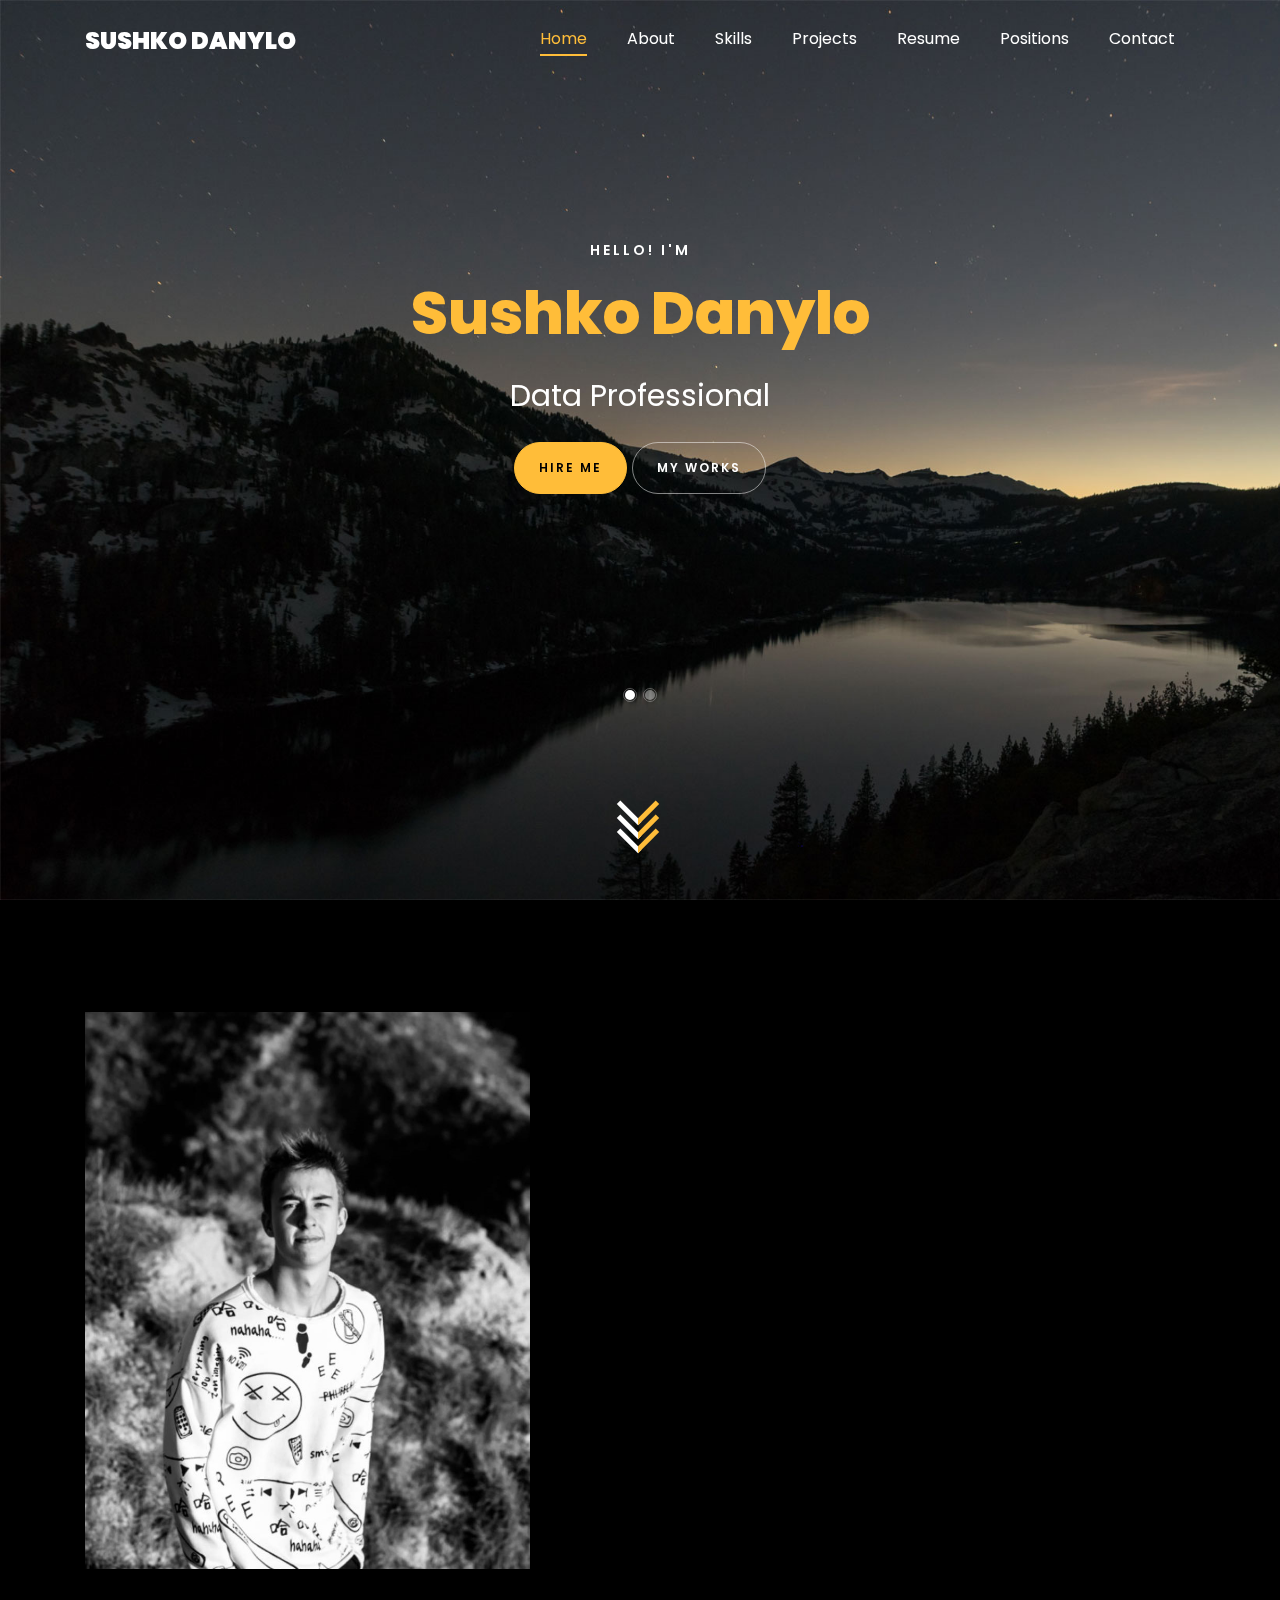
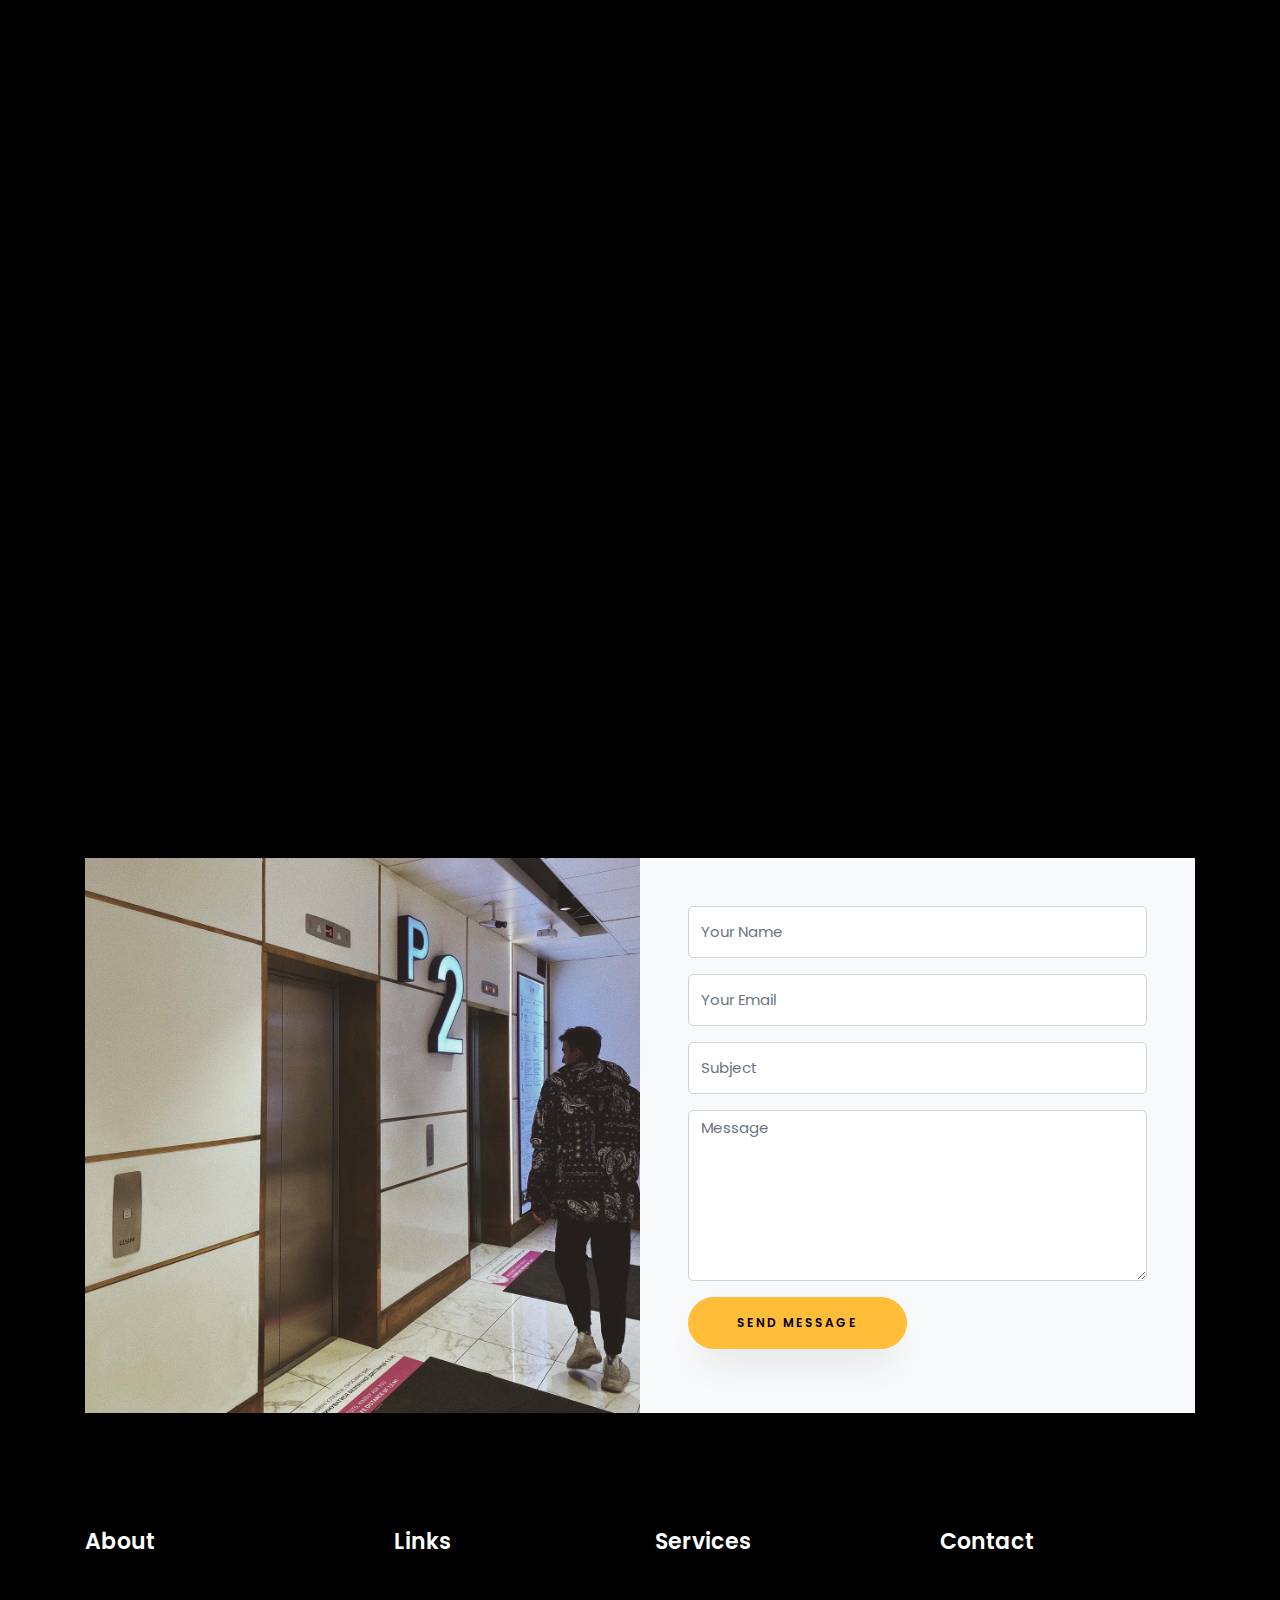
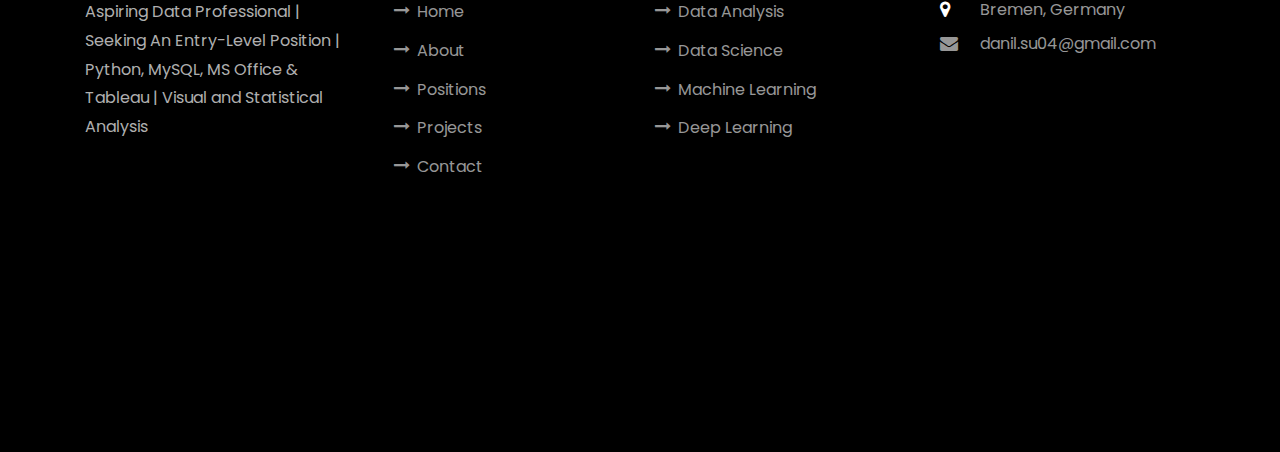
<file: portfolio/index.html>
<!DOCTYPE html>
<html lang="en">
  <head>
    <title>Sushko Danylo - Portfolio</title>
    <meta charset="utf-8">
    <meta name="viewport" content="width=device-width, initial-scale=1, shrink-to-fit=no">
    
    <link href="https://fonts.googleapis.com/css?family=Poppins:100,200,300,400,500,600,700,800,900" rel="stylesheet">

    <link rel="stylesheet" href="css/open-iconic-bootstrap.min.css">
    <link rel="stylesheet" href="css/animate.css">
    
    <link rel="stylesheet" href="css/owl.carousel.min.css">
    <link rel="stylesheet" href="css/owl.theme.default.min.css">
    <link rel="stylesheet" href="css/magnific-popup.css">

    <link rel="stylesheet" href="css/aos.css">

    <link rel="stylesheet" href="css/ionicons.min.css">
    
    <link rel="stylesheet" href="css/flaticon.css">
    <link rel="stylesheet" href="css/icomoon.css">
    <link rel="stylesheet" href="css/style.css">

	<link rel="stylesheet" href="https://cdnjs.cloudflare.com/ajax/libs/font-awesome/6.1.0/css/all.min.css">
  </head>
  <body data-spy="scroll" data-target=".site-navbar-target" data-offset="300">
	  
	  
    <nav class="navbar navbar-expand-lg navbar-dark ftco_navbar ftco-navbar-light site-navbar-target" id="ftco-navbar">
	    <div class="container">
	      <a class="navbar-brand" href="index.html">Sushko Danylo</a>
	      <button class="navbar-toggler js-fh5co-nav-toggle fh5co-nav-toggle" type="button" data-toggle="collapse" data-target="#ftco-nav" aria-controls="ftco-nav" aria-expanded="false" aria-label="Toggle navigation">
	        <span class="oi oi-menu"></span> Menu
	      </button>

	      <div class="collapse navbar-collapse" id="ftco-nav">
	        <ul class="navbar-nav nav ml-auto">
	          <li class="nav-item"><a href="#home-section" class="nav-link"><span>Home</span></a></li>
	          <li class="nav-item"><a href="#about-section" class="nav-link"><span>About</span></a></li>
			  <li class="nav-item"><a href="#skills-section" class="nav-link"><span>Skills</span></a></li>
			  <li class="nav-item"><a href="#projects-section" class="nav-link"><span>Projects</span></a></li>
	          <li class="nav-item"><a href="#resume-section" class="nav-link"><span>Resume</span></a></li>
	          <li class="nav-item"><a href="#services-section" class="nav-link"><span>Positions</span></a></li>
	          <li class="nav-item"><a href="#contact-section" class="nav-link"><span>Contact</span></a></li>
	        </ul>
	      </div>
	    </div>
	  </nav>
	  <section id="home-section" class="hero-wrap js-fullheight" style="background-image: url(images/bg_1.jpg); background-size: cover" data-stellar-background-ratio="0.5">
		<div class="home-slider owl-carousel">
			<div class="slider-item">
				<div class="overlay"></div>
				<div class="container">
					<div class="row d-md-flex no-gutters slider-text align-items-center justify-content-center" data-scrollax-parent="true">
							<div class="text smoothed-scroll">
								<h2 class="subheading" style="text-align: center; color: white">Hello! I'm</h2>
								<h1 class="mb-4 mt-3" style="text-align: center"><span>Sushko Danylo</span></h1>
								<h2 class="mb-4" style="text-align: center">Data Professional</h2>
								<p style="text-align: center">
									<a href="#contact-section" class="btn btn-primary py-3 px-4 hover-effect-size">Hire me</a>
									<a href="#projects-section" class="btn btn-white btn-outline-white py-3 px-4 hover-effect-size">My works</a>
								</p>
							</div>
					</div>
				</div>
			</div>

			<div class="slider-item">
				<div class="overlay"></div>
				<div class="container">
					<div class="row d-flex no-gutters slider-text align-items-center justify-content-center" data-scrollax-parent="true">
							<div class="text smoothed-scroll">
								<h2 class="subheading" style="text-align: center; color: white">Hello!</h2>
								<h1 class="mb-4 mt-3" style="text-align: center">I'm a <span>data professional</span> based in Bremen</h1>
								<p style="text-align: center; color: white;">Open to relocation on a global level</p>
								<p style="text-align: center">
									<a href="#contact-section" class="btn btn-primary py-3 px-4 hover-effect-size">Hire me</a>
									<a href="#projects-section" class="btn btn-white btn-outline-white py-3 px-4 hover-effect-size">My works</a>
								</p>
							</div>
					</div>
				</div>
			</div>
		</div>
		<div class="arrow-7 smoothed-scroll">
			<a href="#about-section">
				<span></span>
				<span></span>
				<span></span>
			</a>
		</div>
	</section>

    <section class="ftco-about img ftco-section ftco-no-pb" id="about-section">
    	<div class="container">
    		<div class="row d-flex">
    			<div class="col-md-6 col-lg-5 d-flex">
    				<div class="img-about img d-flex align-items-stretch">
    					<div class="overlay"></div>
	    				<div class="img d-flex align-self-stretch align-items-center" style="background-image:url(images/я.jpg);">
	    				</div>
    				</div>
    			</div>
    			<div class="col-md-6 col-lg-7 pl-lg-5 pb-5">
    				<div class="row justify-content-start pb-3">
		          <div class="col-md-12 heading-section ftco-animate">
		          	<h1 class="big">About</h1>
		            <h2 class="mb-4">About Me</h2>
		            <p>Greetings! I am a dedicated third-year economics student with a passion for leveraging data-driven insights to inform strategic decisions.</p>
		            <ul class="about-info mt-4 px-md-0 px-2">
						<li class="d-flex"><span>Name:</span> <span>Sushko Danylo</span></li>
						<li class="d-flex"><span>Date of birth:</span> <span>July 12, 2004</span></li>
						<li class="d-flex"><span>Address:</span> <span>Bremen | Germany</span></li>
						<li class="d-flex"><span>Email:</span> <span>danil.su04@gmail.com</span></li>
					</ul>
					<span>
							<a href="https://www.linkedin.com/in/danylo-sushko/" target="_blank" style="font-size: 2em;"><i class="fab fa-linkedin"></i></a>
							<a href="https://github.com/daunyl" target="_blank" style="font-size: 2em;"><i class="fab fa-github"></i></a>
					</span>
		          </div>
		        </div>
	          <div class="counter-wrap ftco-animate d-flex mt-md-3">
              <div class="text">
                <p><a href="resume/Resume T.pdf" download="sushko_danylo_resume.pdf" class="btn btn-primary py-3 px-3 hover-effect-size">Download CV</a></p>
              </div>
	          </div>
	        </div>
        </div>
    	</div>
    </section>

	<section class="ftco-section" id="skills-section">
			<div class="container">
				<div class="row justify-content-center pb-5">
          <div class="col-md-12 heading-section text-center ftco-animate">
          	<h1 class="big big-2">Skills</h1>
            <h2 class="mb-4">My Skills</h2>
          </div>
        </div>
				<div class="row">
					<div class="col-md-6 animate-box">
						<div class="progress-wrap ftco-animate">
							<h3>Python</h3>
							<div class="progress">
							 	<div class="progress-bar color-1" role="progressbar" aria-valuenow="90"
							  	aria-valuemin="0" aria-valuemax="100" style="width:90%">
							    <span>90%</span>
							  	</div>
							</div>
						</div>
					</div>
					<div class="col-md-6 animate-box">
						<div class="progress-wrap ftco-animate">
							<h3>SQL</h3>
							<div class="progress">
							 	<div class="progress-bar color-2" role="progressbar" aria-valuenow="85"
							  	aria-valuemin="0" aria-valuemax="100" style="width:85%">
							    <span>85%</span>
							  	</div>
							</div>
						</div>
					</div>
					<div class="col-md-6 animate-box">
						<div class="progress-wrap ftco-animate">
							<h3>MS Office</h3>
							<div class="progress">
							 	<div class="progress-bar color-3" role="progressbar" aria-valuenow="95"
							  	aria-valuemin="0" aria-valuemax="100" style="width:75%">
							    <span>75%</span>
							  	</div>
							</div>
						</div>
					</div>
					<div class="col-md-6 animate-box">
						<div class="progress-wrap ftco-animate">
							<h3>Tableau</h3>
							<div class="progress">
							 	<div class="progress-bar color-4" role="progressbar" aria-valuenow="90"
							  	aria-valuemin="0" aria-valuemax="100" style="width:70%">
							    <span>70%</span>
							  	</div>
							</div>
						</div>
					</div>
				</div>
					<div class="row d-flex contact-info mb-5" style="display: flex; align-items: center; justify-content: space-around;">
					  <div class="col-md-6 col-lg-3 d-flex ftco-animate">
						<div class="align-self-stretch box p-4 text-center" style="min-width: 250px;  margin: 0 auto;">
						  <h3 class="mb-4">Ukrainian</h3>
						  <p>Native</p>
						</div>
					  </div>
					  <div class="col-md-6 col-lg-3 d-flex ftco-animate">
						<div class="align-self-stretch box p-4 text-center" style="min-width: 250px;  margin: 0 auto;">
						  <h3 class="mb-4">English</h3>
						  <p>Upper-Intermediate</p>
						</div>
					  </div>
					  <div class="col-md-6 col-lg-3 d-flex ftco-animate">
						<div class="align-self-stretch box p-4 text-center" style="min-width: 250px;  margin: 0 auto;">
						  <h3 class="mb-4">Russian</h3>
						  <p>Fluent</p>
						</div>
					  </div>
					</div>
				</div>
			</div>
		</section>

	<section class="ftco-section ftco-project" id="projects-section">
    	<div class="container">
    		<div class="row justify-content-center pb-5">
          <div class="col-md-12 heading-section text-center ftco-animate">
          	<h1 class="big big-2">Projects</h1>
            <h2 class="mb-4">My Projects</h2>
            <p>Here are a few examples of my projects in data analytics, data science, and machine learning</p>
          </div>
        </div>
    		<div class="row">
    			<div class="col-md-4">
					<a href="https://face-2-simpson.vercel.app/" target="_blank" class="project img ftco-animate d-flex justify-content-center align-items-center" style="background-image: url(images/project-4.jpg); background-size: cover;">
						<div class="overlay"></div>
						<div class="text text-center p-4 btn py-3 px-4" style="background-color: rgba(255, 255, 255, 0.6);">
							<h3 style="color: black">Face-2-Simpson</h3>
							<span style="color: black">Deep Learning</span>
						</div>
					</a>
  				</div>
  				<div class="col-md-8">
					<a href="https://github.com/daunyl/electricity_prices_europe#introduction" target="_blank" class="project img ftco-animate d-flex justify-content-center align-items-center" style="background-image: url(images/project-5.jpg); background-size: cover;">
						<div class="overlay"></div>
						<div class="text text-center p-4 btn py-3 px-4" style="background-color: rgba(255, 255, 255, 0.6);">
							<h3 style="color: black">Modeling electricity prices in Europe</h3>
							<span style="color: black">Data Science</span>
						</div>
					</a>
  				</div>

    			<div class="col-md-8">
					<a href="https://github.com/daunyl/nypd_arrest#readme" target="_blank" class="project img ftco-animate d-flex justify-content-center align-items-center" style="background-image: url(images/project-1.jpg); background-size: cover;">
						<div class="overlay"></div>
						<div class="text text-center p-4 btn py-3 px-4" style="background-color: rgba(255, 255, 255, 0.6);">
							<h3 style="color: black">NYPD Arrest Data</h3>
							<span style="color: black">Data Analysis</span>
						</div>
					</a>
				</div>

				<div class="col-md-4">
					<a href="https://github.com/daunyl/forecasting_sales#readme" target="_blank" class="project img ftco-animate d-flex justify-content-center align-items-center" style="background-image: url(images/project-2.jpg); background-size: cover;">
						<div class="overlay"></div>
						<div class="text text-center p-4 btn py-3 px-4" style="background-color: rgba(255, 255, 255, 0.6);">
							<h3 style="color: black">Forecasting Mini-Course Sales</h3>
							<span style="color: black">Data Science</span>
						</div>
					</a>
    			</div>
    		</div>
    	</div>
    </section>

    <section class="ftco-section ftco-no-pb" id="resume-section">
    	<div class="container">
    		<div class="row justify-content-center pb-5">
          <div class="col-md-10 heading-section text-center ftco-animate">
          	<h1 class="big big-2">Resume</h1>
            <h2 class="mb-4">Resume</h2>
            <p>I am eager to apply my analytical mindset and technical proficiency to drive data-driven decision-making in a dynamic work environment. If you require further details or would like to connect, please feel free to reach out. Let's explore opportunities together!</p>
          </div>
        </div>
    		<div class="row">
    			<div class="col-md-6">
    				<div class="resume-wrap ftco-animate">
    					<span class="date">2019-2021</span>
    					<h2>Lyceum</h2>
    					<span class="position">Physico-Technical Lyceum</span>
    					<p class="mt-4">Advanced study of mathematics, physics, computer science, two foreign languages.</p>
    				</div>
    			</div>

    			<div class="col-md-6">
    				<div class="resume-wrap ftco-animate">
    					<span class="date">2021-2025</span>
    					<h2>Economic cybernetics</h2>
    					<span class="position">Taras Shevchenko National University of Kyiv</span>
    					<p class="mt-4">Formation of professional IT competencies Mastering methods and systems of decision support in economics and business, acquiring practical skills in identifying decision-making problems.</p>
    				</div>
    			</div>
    		</div>
    		<div class="row justify-content-center mt-5">
    			<div class="col-md-6 text-center ftco-animate">
    				<p><a href="resume/Resume T.pdf" download="sushko_danylo_resume.pdf" class="btn btn-primary py-4 px-5 hover-effect-size">Download CV</a></p>
    			</div>
    		</div>
    	</div>
    </section>

    <section class="ftco-section" id="services-section">
    	<div class="container">
    		<div class="row justify-content-center py-5 mt-5">
          <div class="col-md-12 heading-section text-center ftco-animate">
          	<h1 class="big big-2">Positions</h1>
            <h2 class="mb-4">Positions</h2>
            <p>I'm available for these positions</p>
          </div>
        </div>
    		<div class="row">
					<div class="col-md-4 text-center d-flex ftco-animate">
						<a class="services-1">
							<span class="icon">
								<i class="flaticon-analysis"></i>
							</span>
							<div class="desc">
								<h3 class="mb-5">Data Analyst</h3>
							</div>
						</a>
					</div>
					<div class="col-md-4 text-center d-flex ftco-animate">
						<a class="services-1">
							<span class="icon">
								<i class="flaticon-flasks"></i>
							</span>
							<div class="desc">
								<h3 class="mb-5">Data Scientist</h3>
							</div>
						</a>
					</div>
					<div class="col-md-4 text-center d-flex ftco-animate">
						<a class="services-1">
							<span class="icon">
								<i class="flaticon-ideas"></i>
							</span>
							<div class="desc">
								<h3 class="mb-5">Machine Learning Engineer</h3>
							</div>
						</a>
					</div>
				</div>
    	</div>
    </section>

    <section class="ftco-section contact-section ftco-no-pb" id="contact-section">
      <div class="container">
      	<div class="row justify-content-center mb-5 pb-3">
          <div class="col-md-12 heading-section text-center ftco-animate">
            <h1 class="big big-2">Contact</h1>
            <h2 class="mb-4">Contact Me</h2>
            <p>If you're interested in considering me for any of your open positions or projects, please don't hesitate to get in touch. I'm eager to discuss how my skills and experience can contribute to your team's success.</p>
          </div>
        </div>

        <div class="row d-flex contact-info mb-5" style="display: flex; align-items: center; justify-content: center;">
          <div class="col-md-6 col-lg-3 d-flex ftco-animate">
          	<div class="align-self-stretch box p-4 text-center">
          		<div class="icon d-flex align-items-center justify-content-center">
          			<span class="icon-map-signs"></span>
          		</div>
          		<h3 class="mb-4">Address</h3>
	            <p><a href="https://maps.app.goo.gl/8ef27MEo6uUH71AJA" target="_blank">Bremen, Germany</a></p>
	          </div>
          </div>
          <div class="col-md-6 col-lg-3 d-flex ftco-animate">
          	<div class="align-self-stretch box p-4 text-center">
          		<div class="icon d-flex align-items-center justify-content-center">
          			<span class="icon-paper-plane"></span>
          		</div>
          		<h3 class="mb-4">Email Address</h3>
	            <p><a href="mailto:danil.su04@gmail.com" target="_blank">danil.su04@gmail.com</a></p>
	          </div>
          </div>
          <div class="col-md-6 col-lg-3 d-flex ftco-animate">
          	<div class="align-self-stretch box p-4 text-center">
          		<div class="icon d-flex align-items-center justify-content-center">
          			<span class="icon-globe"></span>
          		</div>
          		<h3 class="mb-4">Website</h3>
	            <p><a href="#">Portfolio Website</a></p>
	          </div>
          </div>
        </div>

        <div class="row no-gutters block-9">
          <div class="col-md-6 order-md-last d-flex">
            <form method="POST" action="https://formsubmit.co/7d2198c6bb74ed545d280b45b9129241" class="bg-light p-4 p-md-5 contact-form">
				<!-- Honeypot -->
				<input type="text" name="_honey" style="display: none;">

				<!-- Captcha -->
				<input type="hidden" name="_captcha" value="false">

				<input type="hidden" name="_next" value="https://daunyl.github.io/portfolio/success.html">

              <div class="form-group">
                <input type="text" class="form-control" placeholder="Your Name" name="Name">
              </div>
              <div class="form-group">
                <input type="text" class="form-control" placeholder="Your Email" name="Email">
              </div>
              <div class="form-group">
                <input type="text" class="form-control" placeholder="Subject" name="Subject">
              </div>
              <div class="form-group">
                <textarea name="Message" id="" cols="30" rows="7" class="form-control" placeholder="Message"></textarea>
              </div>
              <div class="form-group">
                <input type="submit" value="Send Message" class="btn btn-primary py-3 px-5 hover-effect-size">
              </div>
            </form>
          
          </div>

          <div class="col-md-6 d-flex">
          	<div class="img" style="background-image: url(images/about.jpg);"></div>
          </div>
        </div>
      </div>
    </section>
		

    <footer class="ftco-footer ftco-section">
      <div class="container">
        <div class="row mb-5">
          <div class="col-md">
            <div class="ftco-footer-widget mb-4">
              <h2 class="ftco-heading-2">About</h2>
              <p>Aspiring Data Professional | Seeking An Entry-Level Position | Python, MySQL, MS Office & Tableau | Visual and Statistical Analysis</p>
              <ul class="ftco-footer-social list-unstyled float-md-left float-lft mt-5">
                <li class="ftco-animate"><a href="https://www.instagram.com/tramvaiii/" target=”_blank”><span class="icon-instagram"></span></a></li>
			    <li class="ftco-animate"><a href="https://www.linkedin.com/in/danylo-sushko/" target=”_blank”><span class="icon-linkedin"></span></a></li>
			  	<li class="ftco-animate"><a href="https://github.com/daunyl" target=”_blank”><span class="icon-github"></span></a></li>
              </ul>
            </div>
          </div>
          <div class="col-md">
            <div class="ftco-footer-widget mb-4 ml-md-4">
              <h2 class="ftco-heading-2">Links</h2>
              <ul class="list-unstyled">
                <li><a href="#home-section"><span class="icon-long-arrow-right mr-2"></span>Home</a></li>
                <li><a href="#about-section"><span class="icon-long-arrow-right mr-2"></span>About</a></li>
                <li><a href="#services-section"><span class="icon-long-arrow-right mr-2"></span>Positions</a></li>
                <li><a href="#projects-section"><span class="icon-long-arrow-right mr-2"></span>Projects</a></li>
                <li><a href="#contact-section"><span class="icon-long-arrow-right mr-2"></span>Contact</a></li>
              </ul>
            </div>
          </div>
          <div class="col-md">
             <div class="ftco-footer-widget mb-4">
              <h2 class="ftco-heading-2">Services</h2>
              <ul class="list-unstyled">
                <li><a href="#projects-section"><span class="icon-long-arrow-right mr-2"></span>Data Analysis</a></li>
                <li><a href="#projects-section"><span class="icon-long-arrow-right mr-2"></span>Data Science</a></li>
                <li><a href="#projects-section"><span class="icon-long-arrow-right mr-2"></span>Machine Learning</a></li>
                <li><a href="#projects-section"><span class="icon-long-arrow-right mr-2"></span>Deep Learning</a></li>
              </ul>
            </div>
          </div>
          <div class="col-md">
            <div class="ftco-footer-widget mb-4">
            	<h2 class="ftco-heading-2">Contact</h2>
            	<div class="block-23 mb-3">
	              <ul>
	                <li><span class="icon icon-map-marker"></span><span class="text"><a href="https://maps.app.goo.gl/8ef27MEo6uUH71AJA" target="_blank">Bremen, Germany</a></span></li>
	                <li><a href="mailto:danil.su04@gmail.com"><span class="icon icon-envelope"></span><span class="text">danil.su04@gmail.com</span></a></li>
	              </ul>
	            </div>
            </div>
          </div>
        </div>
      </div>
    </footer>
    
  

  <!-- loader -->
  <div id="ftco-loader" class="show fullscreen"><svg class="circular" width="48px" height="48px"><circle class="path-bg" cx="24" cy="24" r="22" fill="none" stroke-width="4" stroke="#eeeeee"/><circle class="path" cx="24" cy="24" r="22" fill="none" stroke-width="4" stroke-miterlimit="10" stroke="#F96D00"/></svg></div>


  <script src="js/jquery.min.js"></script>
  <script src="js/jquery-migrate-3.0.1.min.js"></script>
  <script src="js/popper.min.js"></script>
  <script src="js/bootstrap.min.js"></script>
  <script src="js/jquery.easing.1.3.js"></script>
  <script src="js/jquery.waypoints.min.js"></script>
  <script src="js/jquery.stellar.min.js"></script>
  <script src="js/owl.carousel.min.js"></script>
  <script src="js/jquery.magnific-popup.min.js"></script>
  <script src="js/aos.js"></script>
  <script src="js/jquery.animateNumber.min.js"></script>
  <script src="js/scrollax.min.js"></script>
  
  <script src="js/main.js"></script>
    
  </body>
</html>
</file>
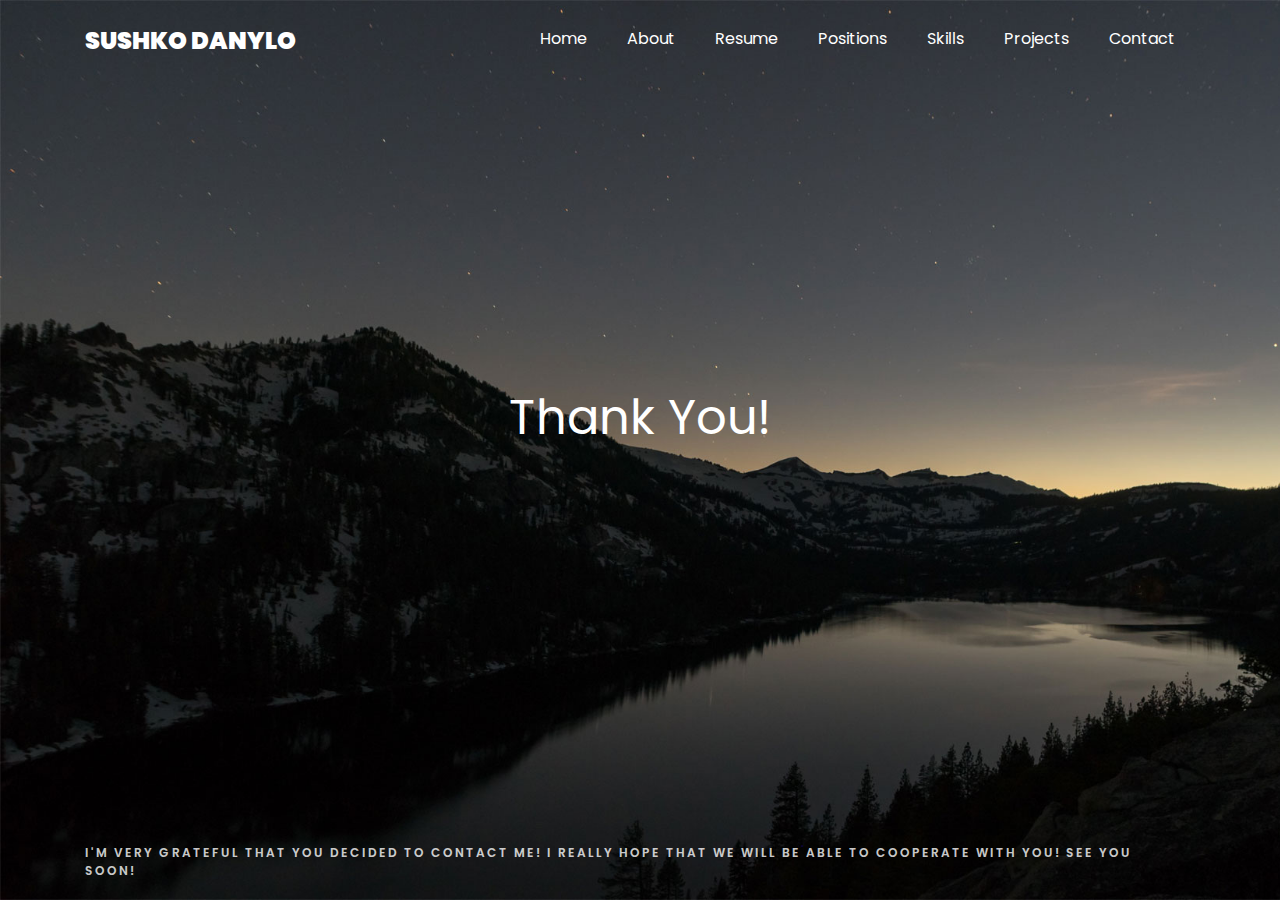
<file: portfolio/success.html>
<!DOCTYPE html>
<html lang="en">
  <head>
    <title>Sushko Danylo - Portfolio</title>
    <meta charset="utf-8">
    <meta name="viewport" content="width=device-width, initial-scale=1, shrink-to-fit=no">

    <link href="https://fonts.googleapis.com/css?family=Poppins:100,200,300,400,500,600,700,800,900" rel="stylesheet">

    <link rel="stylesheet" href="css/open-iconic-bootstrap.min.css">
    <link rel="stylesheet" href="css/animate.css">

    <link rel="stylesheet" href="css/owl.carousel.min.css">
    <link rel="stylesheet" href="css/owl.theme.default.min.css">
    <link rel="stylesheet" href="css/magnific-popup.css">

    <link rel="stylesheet" href="css/aos.css">

    <link rel="stylesheet" href="css/ionicons.min.css">

    <link rel="stylesheet" href="css/flaticon.css">
    <link rel="stylesheet" href="css/icomoon.css">
    <link rel="stylesheet" href="css/style.css">
  </head>
  <body data-spy="scroll" data-target=".site-navbar-target" data-offset="300">


    <nav class="navbar navbar-expand-lg navbar-dark ftco_navbar ftco-navbar-light site-navbar-target" id="ftco-navbar">
	    <div class="container">
	      <a class="navbar-brand" href="index.html">Sushko Danylo</a>
	      <button class="navbar-toggler js-fh5co-nav-toggle fh5co-nav-toggle" type="button" data-toggle="collapse" data-target="#ftco-nav" aria-controls="ftco-nav" aria-expanded="false" aria-label="Toggle navigation">
	        <span class="oi oi-menu"></span> Menu
	      </button>

	      <div class="collapse navbar-collapse" id="ftco-nav">
	        <ul class="navbar-nav nav ml-auto">
	          <li class="nav-item"><a href="index.html#home-section" class="nav-link"><span>Home</span></a></li>
	          <li class="nav-item"><a href="index.html#about-section" class="nav-link"><span>About</span></a></li>
	          <li class="nav-item"><a href="index.html#resume-section" class="nav-link"><span>Resume</span></a></li>
	          <li class="nav-item"><a href="index.html#services-section" class="nav-link"><span>Positions</span></a></li>
	          <li class="nav-item"><a href="index.html#skills-section" class="nav-link"><span>Skills</span></a></li>
	          <li class="nav-item"><a href="index.html#projects-section" class="nav-link"><span>Projects</span></a></li>
	          <li class="nav-item"><a href="index.html#contact-section" class="nav-link"><span>Contact</span></a></li>
	        </ul>
	      </div>
	    </div>
	  </nav>
	  <section class="hero-wrap js-fullheight" style="background-image: url('images/bg_1.jpg');" data-stellar-background-ratio="0.5">
      <div class="overlay"></div>
      <div class="container">
        <div class="row no-gutters slider-text js-fullheight align-items-end justify-content-center">
            <h1>Thank You!</h1>
            <p class="breadcrumbs"><span class="mr-2"><a href="index.html">I'm very grateful that you decided to contact me! I really hope that we will be able to cooperate with you! See you soon!</a></span></p>
        </div>
      </div>
    </section>

  <script src="js/jquery.min.js"></script>
  <script src="js/jquery-migrate-3.0.1.min.js"></script>
  <script src="js/popper.min.js"></script>
  <script src="js/bootstrap.min.js"></script>
  <script src="js/jquery.easing.1.3.js"></script>
  <script src="js/jquery.waypoints.min.js"></script>
  <script src="js/jquery.stellar.min.js"></script>
  <script src="js/owl.carousel.min.js"></script>
  <script src="js/jquery.magnific-popup.min.js"></script>
  <script src="js/aos.js"></script>
  <script src="js/jquery.animateNumber.min.js"></script>
  <script src="js/scrollax.min.js"></script>

  <script src="js/main.js"></script>

  </body>
</html>
</file>
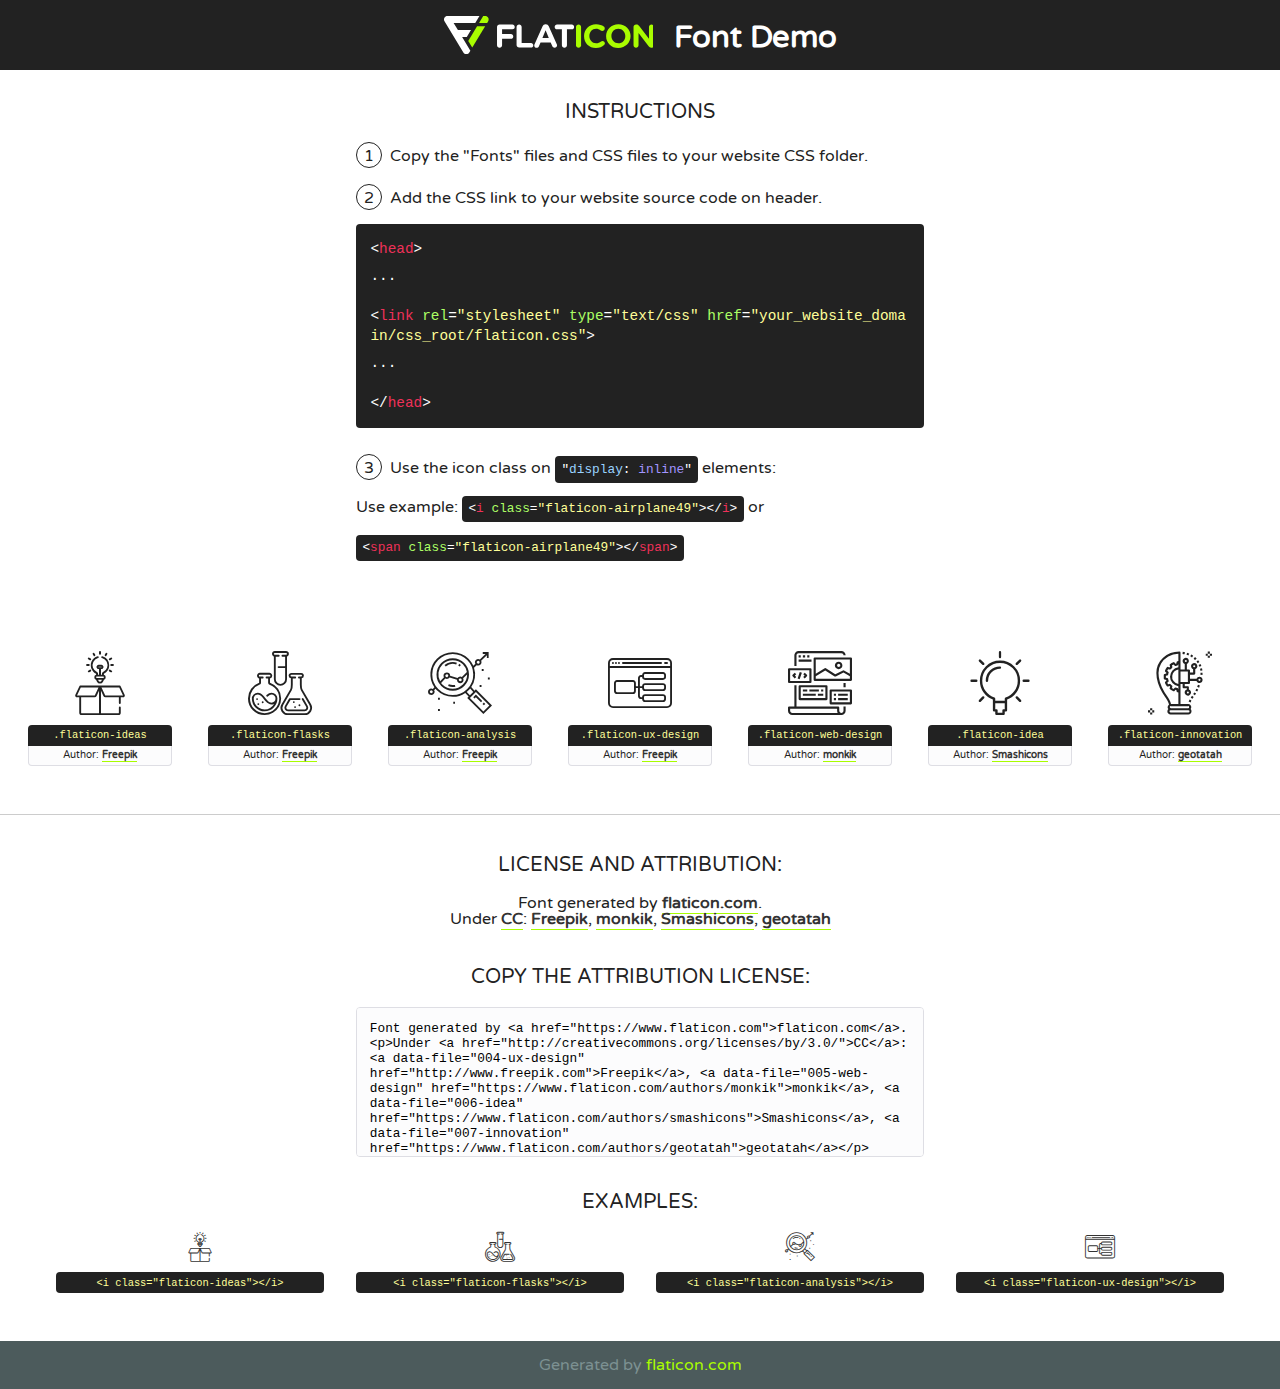
<file: portfolio/fonts/flaticon/font/flaticon.html>
<!DOCTYPE html>
<!--
  Flaticon icon font: Flaticon
  Creation date: 20/03/2019 02:18
-->
<html>
<!DOCTYPE html>
<html>

<head>
    <title>Flaticon WebFont</title>
    <link href="http://fonts.googleapis.com/css?family=Varela+Round" rel="stylesheet" type="text/css" />
    <link rel="stylesheet" type="text/css" href="flaticon.css">
    <meta charset="UTF-8">
    <style>
    html, body, div, span, applet, object, iframe,
    h1, h2, h3, h4, h5, h6, p, blockquote, pre,
    a, abbr, acronym, address, big, cite, code,
    del, dfn, em, img, ins, kbd, q, s, samp,
    small, strike, strong, sub, sup, tt, var,
    b, u, i, center,
    dl, dt, dd, ol, ul, li,
    fieldset, form, label, legend,
    table, caption, tbody, tfoot, thead, tr, th, td,
    article, aside, canvas, details, embed, 
    figure, figcaption, footer, header, hgroup, 
    menu, nav, output, ruby, section, summary,
    time, mark, audio, video {
        margin: 0;
        padding: 0;
        border: 0;
        font-size: 100%;
        font: inherit;
        vertical-align: baseline;
    }
    /* HTML5 display-role reset for older browsers */
    article, aside, details, figcaption, figure, 
    footer, header, hgroup, menu, nav, section {
        display: block;
    }
    body {
        line-height: 1;
    }
    ol, ul {
        list-style: none;
    }
    blockquote, q {
        quotes: none;
    }
    blockquote:before, blockquote:after,
    q:before, q:after {
        content: '';
        content: none;
    }
    table {
        border-collapse: collapse;
        border-spacing: 0;
    }
    body {
        font-family: 'Varela Round', Helvetica, Arial, sans-serif;
        font-size: 16px;
        color: #222;
    }
    a {
        color: #333;
        border-bottom: 1px solid #a9fd00;
        font-weight: bold;
        text-decoration: none;
    }
    * {
        -moz-box-sizing: border-box;
        -webkit-box-sizing: border-box;
        box-sizing: border-box;
        margin: 0;
        padding: 0;
    }
    [class^="flaticon-"]:before, [class*=" flaticon-"]:before, [class^="flaticon-"]:after, [class*=" flaticon-"]:after {
        font-family: Flaticon;
        font-size: 30px;
        font-style: normal;
        margin-left: 20px;
        color: #333;
    }
    .wrapper {
        max-width: 600px;
        margin: auto;
        padding: 0 1em;
    }
    .title {
        font-size: 1.25em;
        text-align: center;
        margin-bottom: 1em;
        text-transform: uppercase;
    }
    header {
        text-align: center;
        background-color: #222;
        color: #fff;
        padding: 1em;
    }
    header .logo {
        width: 210px;
        height: 38px;
        display: inline-block;
        vertical-align: middle;
        margin-right: 1em;
        border: none;
    }
    header strong {
        font-size: 1.95em;
        font-weight: bold;
        vertical-align: middle;
        margin-top: 5px;
        display: inline-block;
    }
    .demo {
        margin: 2em auto;
        line-height: 1.25em;
    }
    .demo ul li {
        margin-bottom: 1em;
    }
    .demo ul li .num {
        color: #222;
        border-radius: 20px;
        display: inline-block;
        width: 26px;
        padding: 3px;
        height: 26px;
        text-align: center;
        margin-right: 0.5em;
        border: 1px solid #222;
    }
    .demo ul li code {
        background-color: #222;
        border-radius: 4px;
        padding: 0.25em 0.5em;
        display: inline-block;
        color: #fff;
        font-family: Consolas,Monaco,Lucida Console,Liberation Mono,DejaVu Sans Mono,Bitstream Vera Sans Mono,Courier New, monospace;
        font-weight: lighter;
        margin-top: 1em;
        font-size: 0.8em;
        word-break: break-all;
    }
    .demo ul li code.big {
        padding: 1em;
        font-size: 0.9em;
    }
    .demo ul li code .red {
        color: #EF3159;
    }
    .demo ul li code .green {
        color: #ACFF65;
    }
    .demo ul li code .yellow {
        color: #FFFF99;
    }
    .demo ul li code .blue {
        color: #99D3FF;
    }
    .demo ul li code .purple {
        color: #A295FF;
    }
    .demo ul li code .dots {
        margin-top: 0.5em;
        display: block;
    }
    #glyphs {
        border-bottom: 1px solid #ccc;
        padding: 2em 0;
        text-align: center;
    }
    .glyph {
        display: inline-block;
        width: 9em;
        margin: 1em;
        text-align: center;
        vertical-align: top;
        background: #FFF;
    }
    .glyph .glyph-icon {
        padding: 10px;
        display: block;
        font-family:"Flaticon";
        font-size: 64px;
        line-height: 1;
    }
    .glyph .glyph-icon:before {
        font-size: 64px;
        color: #222;
        margin-left: 0;
    }
    .class-name {
        font-size: 0.65em;
        background-color: #222;
        color: #fff;
        border-radius: 4px 4px 0 0;
        padding: 0.5em;
        color: #FFFF99;
        font-family: Consolas,Monaco,Lucida Console,Liberation Mono,DejaVu Sans Mono,Bitstream Vera Sans Mono,Courier New, monospace;
    }
    .author-name {
        font-size: 0.6em;
        background-color: #fcfcfd;
        border: 1px solid #DEDEE4;
        border-top: 0;
        border-radius: 0 0 4px 4px;
        padding: 0.5em;
    }
    .class-name:last-child {
        font-size: 10px;
        color:#888;
    }
    .class-name:last-child a {
        font-size: 10px;
        color:#555;
    }
    .class-name:last-child a:hover {
        color:#a9fd00;
    }
    .glyph > input {
        display: block;
        width: 100px;
        margin: 5px auto;
        text-align: center;
        font-size: 12px;
        cursor: text;
    }
    .glyph > input.icon-input {
        font-family:"Flaticon";
        font-size: 16px;
        margin-bottom: 10px;
    }
    .attribution .title {
        margin-top: 2em;
    }
    .attribution textarea {
        background-color: #fcfcfd;
        padding: 1em;
        border: none;
        box-shadow: none;
        border: 1px solid #DEDEE4;
        border-radius: 4px;
        resize: none;
        width: 100%;
        height: 150px;
        font-size: 0.8em;
        font-family: Consolas,Monaco,Lucida Console,Liberation Mono,DejaVu Sans Mono,Bitstream Vera Sans Mono,Courier New, monospace;
        -webkit-appearance: none;
    }
    .iconsuse {
        margin: 2em auto;
        text-align: center;
        max-width: 1200px;
    }
    .iconsuse:after {
        content: '';
        display: table;
        clear: both;
    }
    .iconsuse .image {
        float: left;
        width: 25%;
        padding: 0 1em;
    }
    .iconsuse .image p {
        margin-bottom: 1em;
    }
    .iconsuse .image span {
        display: block;
        font-size: 0.65em;
        background-color: #222;
        color: #fff;
        border-radius: 4px;
        padding: 0.5em;
        color: #FFFF99;
        margin-top: 1em;
        font-family: Consolas,Monaco,Lucida Console,Liberation Mono,DejaVu Sans Mono,Bitstream Vera Sans Mono,Courier New, monospace;
    }
    #footer {
        text-align: center;
        background-color: #4C5B5C;
        color: #7c9192;
        padding: 1em;
    }
    #footer a {
        border: none;
        color: #a9fd00;
        font-weight: normal;
    }
    @media (max-width: 960px) {
        .iconsuse .image {
            width: 50%;
        }
    }
    @media (max-width: 560px) {
        .iconsuse .image {
            width: 100%;
        }
    }
    </style>
</head>

<body class="characters-off">

    <header>
        <a href="https://www.flaticon.com" target="_blank" class="logo">
            <svg version="1.1" xmlns="http://www.w3.org/2000/svg" xmlns:xlink="http://www.w3.org/1999/xlink" xmlns:a="http://ns.adobe.com/AdobeSVGViewerExtensions/3.0/" viewBox="0 0 560.875 102.036" enable-background="new 0 0 560.875 102.036" xml:space="preserve">
                <defs>
                </defs>
                <g>
                    <g class="letters">
                        <path fill="#ffffff" d="M141.596,29.675c0-3.777,2.985-6.767,6.764-6.767h34.438c3.426,0,6.15,2.728,6.15,6.15
                        c0,3.43-2.724,6.149-6.15,6.149h-27.674v13.091h23.719c3.429,0,6.151,2.724,6.151,6.15c0,3.43-2.723,6.149-6.151,6.149h-23.719
                        v17.574c0,3.773-2.986,6.761-6.764,6.761c-3.779,0-6.764-2.989-6.764-6.761V29.675z"></path>
                        <path fill="#ffffff" d="M193.844,29.149c0-3.781,2.985-6.767,6.764-6.767c3.776,0,6.763,2.985,6.763,6.767v42.957h25.039
                        c3.426,0,6.149,2.726,6.149,6.153c0,3.425-2.723,6.15-6.149,6.15h-31.802c-3.779,0-6.764-2.986-6.764-6.768V29.149z"></path>
                        <path fill="#ffffff" d="M241.891,75.71l21.438-48.407c1.492-3.341,4.215-5.357,7.906-5.357h0.792
                        c3.686,0,6.323,2.017,7.815,5.357l21.439,48.407c0.436,0.967,0.701,1.845,0.701,2.723c0,3.602-2.809,6.501-6.414,6.501
                        c-3.161,0-5.269-1.845-6.499-4.655l-4.132-9.661h-27.059l-4.301,10.102c-1.144,2.631-3.426,4.214-6.237,4.214
                        c-3.517,0-6.24-2.81-6.24-6.325C241.1,77.64,241.451,76.677,241.891,75.71z M279.932,58.666l-8.521-20.297l-8.526,20.297H279.932
                        z"></path>
                        <path fill="#ffffff" d="M314.864,35.387H301.86c-3.429,0-6.239-2.813-6.239-6.238c0-3.429,2.811-6.24,6.239-6.24h39.533
                        c3.426,0,6.237,2.811,6.237,6.24c0,3.425-2.811,6.238-6.237,6.238h-13.001v42.785c0,3.773-2.99,6.761-6.764,6.761
                        c-3.779,0-6.764-2.989-6.764-6.761V35.387z"></path>
                        <path fill="#A9FD00" d="M352.615,29.149c0-3.781,2.985-6.767,6.767-6.767c3.774,0,6.761,2.985,6.761,6.767v49.024
                        c0,3.773-2.987,6.761-6.761,6.761c-3.781,0-6.767-2.989-6.767-6.761V29.149z"></path>
                        <path fill="#A9FD00" d="M374.132,53.836v-0.179c0-17.481,13.178-31.801,32.065-31.801c9.22,0,15.459,2.458,20.557,6.238
                        c1.402,1.054,2.637,2.985,2.637,5.357c0,3.692-2.985,6.59-6.681,6.59c-1.845,0-3.071-0.702-4.044-1.319
                        c-3.776-2.813-7.729-4.393-12.562-4.393c-10.364,0-17.831,8.611-17.831,19.154v0.173c0,10.542,7.291,19.329,17.831,19.329
                        c5.715,0,9.492-1.756,13.359-4.834c1.049-0.874,2.458-1.491,4.039-1.491c3.429,0,6.325,2.813,6.325,6.236
                        c0,2.106-1.056,3.78-2.282,4.834c-5.539,4.834-12.036,7.733-21.878,7.733C387.572,85.464,374.132,71.493,374.132,53.836z"></path>
                        <path fill="#A9FD00" d="M433.009,53.836v-0.179c0-17.481,13.79-31.801,32.766-31.801c18.981,0,32.592,14.143,32.592,31.628v0.173
                        c0,17.483-13.785,31.807-32.769,31.807C446.625,85.464,433.009,71.32,433.009,53.836z M484.224,53.836v-0.179
                        c0-10.539-7.725-19.326-18.626-19.326c-10.893,0-18.449,8.611-18.449,19.154v0.173c0,10.542,7.73,19.329,18.626,19.329
                        C476.676,72.986,484.224,64.378,484.224,53.836z"></path>
                        <path fill="#A9FD00" d="M506.233,29.321c0-3.774,2.99-6.763,6.767-6.763h1.401c3.252,0,5.183,1.583,7.029,3.953l26.093,34.265
                        V29.059c0-3.692,2.99-6.677,6.681-6.677c3.683,0,6.671,2.985,6.671,6.677v48.934c0,3.78-2.987,6.765-6.764,6.765h-0.436
                        c-3.257,0-5.188-1.581-7.034-3.953l-27.056-35.492v32.944c0,3.687-2.985,6.676-6.678,6.676c-3.683,0-6.673-2.989-6.673-6.676
                        V29.321z"></path>
                    </g>
                    <g class="insignia">
                        <path fill="#ffffff" d="M48.372,56.137h12.517l11.156-18.537H37.186L25.688,18.539h57.825L94.668,0H9.271
                        C5.925,0,2.842,1.801,1.198,4.716c-1.644,2.907-1.593,6.482,0.134,9.343l50.38,83.501c1.678,2.781,4.689,4.476,7.938,4.476
                        c3.246,0,6.257-1.695,7.935-4.476l2.898-4.804L48.372,56.137z"></path>
                        <g class="i">
                            <path fill="#A9FD00" d="M93.575,18.539h0.031v0.004l21.652,0.004l2.705-4.488c1.727-2.861,1.778-6.436,0.133-9.343
                            C116.454,1.801,113.371,0,110.026,0h-5.294L93.575,18.539z"></path>
                            <polygon fill="#A9FD00" points="88.291,27.356 64.725,66.486 75.519,84.404 109.942,27.356"></polygon>
                        </g>
                    </g>
                </g>
            </svg>
        </a>
        <strong>Font Demo</strong>
    </header>


    <section class="demo wrapper">

        <p class="title">Instructions</p>

        <ul>
            <li>
                <span class="num">1</span>Copy the "Fonts" files and CSS files to your website CSS folder.
            </li>
            <li>
                <span class="num">2</span>Add the CSS link to your website source code on header.
                <code class="big">
                    &lt;<span class="red">head</span>&gt;
                    <br/><span class="dots">...</span>
                    <br/>&lt;<span class="red">link</span> <span class="green">rel</span>=<span class="yellow">"stylesheet"</span> <span class="green">type</span>=<span class="yellow">"text/css"</span> <span class="green">href</span>=<span class="yellow">"your_website_domain/css_root/flaticon.css"</span>&gt;
                    <br/><span class="dots">...</span>
                    <br/>&lt;/<span class="red">head</span>&gt;
                </code>
            </li>

            <li>
                <p>
                    <span class="num">3</span>Use the icon class on <code>"<span class="blue">display</span>:<span class="purple"> inline</span>"</code> elements:
                    <br />
                    Use example: <code>&lt;<span class="red">i</span> <span class="green">class</span>=<span class="yellow">&quot;flaticon-airplane49&quot;</span>&gt;&lt;/<span class="red">i</span>&gt;</code> or <code>&lt;<span class="red">span</span> <span class="green">class</span>=<span class="yellow">&quot;flaticon-airplane49&quot;</span>&gt;&lt;/<span class="red">span</span>&gt;</code>
            </li>
        </ul>

    </section>




   <section id="glyphs">          
    
      
        <div class="glyph"><div class="glyph-icon flaticon-ideas"></div>
            <div class="class-name">.flaticon-ideas</div>
            <div class="author-name">Author: <a data-file="001-ideas" href="http://www.freepik.com">Freepik</a> </div> 
        </div>        
        
        <div class="glyph"><div class="glyph-icon flaticon-flasks"></div>
            <div class="class-name">.flaticon-flasks</div>
            <div class="author-name">Author: <a data-file="002-flasks" href="http://www.freepik.com">Freepik</a> </div> 
        </div>        
        
        <div class="glyph"><div class="glyph-icon flaticon-analysis"></div>
            <div class="class-name">.flaticon-analysis</div>
            <div class="author-name">Author: <a data-file="003-analysis" href="http://www.freepik.com">Freepik</a> </div> 
        </div>        
        
        <div class="glyph"><div class="glyph-icon flaticon-ux-design"></div>
            <div class="class-name">.flaticon-ux-design</div>
            <div class="author-name">Author: <a data-file="004-ux-design" href="http://www.freepik.com">Freepik</a> </div> 
        </div>        
        
        <div class="glyph"><div class="glyph-icon flaticon-web-design"></div>
            <div class="class-name">.flaticon-web-design</div>
            <div class="author-name">Author: <a data-file="005-web-design" href="https://www.flaticon.com/authors/monkik">monkik</a> </div> 
        </div>        
        
        <div class="glyph"><div class="glyph-icon flaticon-idea"></div>
            <div class="class-name">.flaticon-idea</div>
            <div class="author-name">Author: <a data-file="006-idea" href="https://www.flaticon.com/authors/smashicons">Smashicons</a> </div> 
        </div>        
        
        <div class="glyph"><div class="glyph-icon flaticon-innovation"></div>
            <div class="class-name">.flaticon-innovation</div>
            <div class="author-name">Author: <a data-file="007-innovation" href="https://www.flaticon.com/authors/geotatah">geotatah</a> </div> 
        </div>        
        

    </section>



    <section class="attribution wrapper"   style="text-align:center;">

      <div class="title">License and attribution:</div><div class="attrDiv">Font generated by <a href="https://www.flaticon.com">flaticon.com</a>. <div><p>Under <a href="http://creativecommons.org/licenses/by/3.0/">CC</a>: <a data-file="004-ux-design" href="http://www.freepik.com">Freepik</a>, <a data-file="005-web-design" href="https://www.flaticon.com/authors/monkik">monkik</a>, <a data-file="006-idea" href="https://www.flaticon.com/authors/smashicons">Smashicons</a>, <a data-file="007-innovation" href="https://www.flaticon.com/authors/geotatah">geotatah</a></p>  </div>
      </div>
      <div class="title">Copy the Attribution License:</div>

    <textarea onclick="this.focus();this.select();">Font generated by &lt;a href=&quot;https://www.flaticon.com&quot;&gt;flaticon.com&lt;/a&gt;. <p>Under <a href="http://creativecommons.org/licenses/by/3.0/">CC</a>: <a data-file="004-ux-design" href="http://www.freepik.com">Freepik</a>, <a data-file="005-web-design" href="https://www.flaticon.com/authors/monkik">monkik</a>, <a data-file="006-idea" href="https://www.flaticon.com/authors/smashicons">Smashicons</a>, <a data-file="007-innovation" href="https://www.flaticon.com/authors/geotatah">geotatah</a></p>  
     </textarea>

    </section>

    <section class="iconsuse">

          <div class="title">Examples:</div>            
             
            <div class="image">
                <p>
                    <i class="glyph-icon flaticon-ideas"></i> 
                    <span>&lt;i class=&quot;flaticon-ideas&quot;&gt;&lt;/i&gt;</span>
                </p>
            </div>
            
            <div class="image">
                <p>
                    <i class="glyph-icon flaticon-flasks"></i> 
                    <span>&lt;i class=&quot;flaticon-flasks&quot;&gt;&lt;/i&gt;</span>
                </p>
            </div>
            
            <div class="image">
                <p>
                    <i class="glyph-icon flaticon-analysis"></i> 
                    <span>&lt;i class=&quot;flaticon-analysis&quot;&gt;&lt;/i&gt;</span>
                </p>
            </div>
            
            <div class="image">
                <p>
                    <i class="glyph-icon flaticon-ux-design"></i> 
                    <span>&lt;i class=&quot;flaticon-ux-design&quot;&gt;&lt;/i&gt;</span>
                </p>
            </div>
                       
        </div>
                            
    </section>

<div id="footer">
    <div>Generated by <a href="https://www.flaticon.com">flaticon.com</a>
    </div>
</div>



</body>
</html>
</file>
<file: portfolio/css/flaticon.css>
/*
  	Flaticon icon font: Flaticon
  	Creation date: 04/01/2019 13:45
  	*/


@font-face {
  font-family: "Flaticon";
  src: url("../fonts/flaticon/font/Flaticon.eot");
  src: url("../fonts/flaticon/font/Flaticon.eot?#iefix") format("embedded-opentype"),
       url("../fonts/flaticon/font/Flaticon.woff") format("woff"),
       url("../fonts/flaticon/font/Flaticon.ttf") format("truetype"),
       url("../fonts/flaticon/font/Flaticon.svg#Flaticon") format("svg");
  font-weight: normal;
  font-style: normal;
}

@media screen and (-webkit-min-device-pixel-ratio:0) {
  @font-face {
    font-family: "Flaticon";
    src: url("../fonts/flaticon/font/Flaticon.svg#Flaticon") format("svg");
  }
}

[class^="flaticon-"]:before, [class*=" flaticon-"]:before,
[class^="flaticon-"]:after, [class*=" flaticon-"]:after {   
  font-family: Flaticon;
  font-style: normal;
  font-weight: normal;
  font-variant: normal;
  text-transform: none;
  line-height: 1;

  /* Better Font Rendering =========== */
  -webkit-font-smoothing: antialiased;
  -moz-osx-font-smoothing: grayscale;
}

.flaticon-ideas:before { content: "\f100"; }
.flaticon-flasks:before { content: "\f101"; }
.flaticon-analysis:before { content: "\f102"; }
.flaticon-ux-design:before { content: "\f103"; }
.flaticon-web-design:before { content: "\f104"; }
.flaticon-idea:before { content: "\f105"; }
.flaticon-innovation:before { content: "\f106"; }
</file>
<file: portfolio/css/icomoon.css>
@font-face {
  font-family: 'icomoon';
  src:  url('../fonts/icomoon/icomoon.eot?6tt51o');
  src:  url('../fonts/icomoon/icomoon.eot?6tt51o#iefix') format('embedded-opentype'),
    url('../fonts/icomoon/icomoon.ttf?6tt51o') format('truetype'),
    url('../fonts/icomoon/icomoon.woff?6tt51o') format('woff'),
    url('../fonts/icomoon/icomoon.svg?6tt51o#icomoon') format('svg');
  font-weight: normal;
  font-style: normal;
}

[class^="icon-"], [class*=" icon-"] {
  /* use !important to prevent issues with browser extensions that change fonts */
  font-family: 'icomoon' !important;
  speak: none;
  font-style: normal;
  font-weight: normal;
  font-variant: normal;
  text-transform: none;
  line-height: 1;

  /* Better Font Rendering =========== */
  -webkit-font-smoothing: antialiased;
  -moz-osx-font-smoothing: grayscale;
}

.icon-asterisk:before {
  content: "\f069";
}
.icon-plus:before {
  content: "\f067";
}
.icon-question:before {
  content: "\f128";
}
.icon-minus:before {
  content: "\f068";
}
.icon-glass:before {
  content: "\f000";
}
.icon-music:before {
  content: "\f001";
}
.icon-search:before {
  content: "\f002";
}
.icon-envelope-o:before {
  content: "\f003";
}
.icon-heart:before {
  content: "\f004";
}
.icon-star:before {
  content: "\f005";
}
.icon-star-o:before {
  content: "\f006";
}
.icon-user:before {
  content: "\f007";
}
.icon-film:before {
  content: "\f008";
}
.icon-th-large:before {
  content: "\f009";
}
.icon-th:before {
  content: "\f00a";
}
.icon-th-list:before {
  content: "\f00b";
}
.icon-check:before {
  content: "\f00c";
}
.icon-close:before {
  content: "\f00d";
}
.icon-remove:before {
  content: "\f00d";
}
.icon-times:before {
  content: "\f00d";
}
.icon-search-plus:before {
  content: "\f00e";
}
.icon-search-minus:before {
  content: "\f010";
}
.icon-power-off:before {
  content: "\f011";
}
.icon-signal:before {
  content: "\f012";
}
.icon-cog:before {
  content: "\f013";
}
.icon-gear:before {
  content: "\f013";
}
.icon-trash-o:before {
  content: "\f014";
}
.icon-home:before {
  content: "\f015";
}
.icon-file-o:before {
  content: "\f016";
}
.icon-clock-o:before {
  content: "\f017";
}
.icon-road:before {
  content: "\f018";
}
.icon-download:before {
  content: "\f019";
}
.icon-arrow-circle-o-down:before {
  content: "\f01a";
}
.icon-arrow-circle-o-up:before {
  content: "\f01b";
}
.icon-inbox:before {
  content: "\f01c";
}
.icon-play-circle-o:before {
  content: "\f01d";
}
.icon-repeat:before {
  content: "\f01e";
}
.icon-rotate-right:before {
  content: "\f01e";
}
.icon-refresh:before {
  content: "\f021";
}
.icon-list-alt:before {
  content: "\f022";
}
.icon-lock:before {
  content: "\f023";
}
.icon-flag:before {
  content: "\f024";
}
.icon-headphones:before {
  content: "\f025";
}
.icon-volume-off:before {
  content: "\f026";
}
.icon-volume-down:before {
  content: "\f027";
}
.icon-volume-up:before {
  content: "\f028";
}
.icon-qrcode:before {
  content: "\f029";
}
.icon-barcode:before {
  content: "\f02a";
}
.icon-tag:before {
  content: "\f02b";
}
.icon-tags:before {
  content: "\f02c";
}
.icon-book:before {
  content: "\f02d";
}
.icon-bookmark:before {
  content: "\f02e";
}
.icon-print:before {
  content: "\f02f";
}
.icon-camera:before {
  content: "\f030";
}
.icon-font:before {
  content: "\f031";
}
.icon-bold:before {
  content: "\f032";
}
.icon-italic:before {
  content: "\f033";
}
.icon-text-height:before {
  content: "\f034";
}
.icon-text-width:before {
  content: "\f035";
}
.icon-align-left:before {
  content: "\f036";
}
.icon-align-center:before {
  content: "\f037";
}
.icon-align-right:before {
  content: "\f038";
}
.icon-align-justify:before {
  content: "\f039";
}
.icon-list:before {
  content: "\f03a";
}
.icon-dedent:before {
  content: "\f03b";
}
.icon-outdent:before {
  content: "\f03b";
}
.icon-indent:before {
  content: "\f03c";
}
.icon-video-camera:before {
  content: "\f03d";
}
.icon-image:before {
  content: "\f03e";
}
.icon-photo:before {
  content: "\f03e";
}
.icon-picture-o:before {
  content: "\f03e";
}
.icon-pencil:before {
  content: "\f040";
}
.icon-map-marker:before {
  content: "\f041";
}
.icon-adjust:before {
  content: "\f042";
}
.icon-tint:before {
  content: "\f043";
}
.icon-edit:before {
  content: "\f044";
}
.icon-pencil-square-o:before {
  content: "\f044";
}
.icon-share-square-o:before {
  content: "\f045";
}
.icon-check-square-o:before {
  content: "\f046";
}
.icon-arrows:before {
  content: "\f047";
}
.icon-step-backward:before {
  content: "\f048";
}
.icon-fast-backward:before {
  content: "\f049";
}
.icon-backward:before {
  content: "\f04a";
}
.icon-play:before {
  content: "\f04b";
}
.icon-pause:before {
  content: "\f04c";
}
.icon-stop:before {
  content: "\f04d";
}
.icon-forward:before {
  content: "\f04e";
}
.icon-fast-forward:before {
  content: "\f050";
}
.icon-step-forward:before {
  content: "\f051";
}
.icon-eject:before {
  content: "\f052";
}
.icon-chevron-left:before {
  content: "\f053";
}
.icon-chevron-right:before {
  content: "\f054";
}
.icon-plus-circle:before {
  content: "\f055";
}
.icon-minus-circle:before {
  content: "\f056";
}
.icon-times-circle:before {
  content: "\f057";
}
.icon-check-circle:before {
  content: "\f058";
}
.icon-question-circle:before {
  content: "\f059";
}
.icon-info-circle:before {
  content: "\f05a";
}
.icon-crosshairs:before {
  content: "\f05b";
}
.icon-times-circle-o:before {
  content: "\f05c";
}
.icon-check-circle-o:before {
  content: "\f05d";
}
.icon-ban:before {
  content: "\f05e";
}
.icon-arrow-left:before {
  content: "\f060";
}
.icon-arrow-right:before {
  content: "\f061";
}
.icon-arrow-up:before {
  content: "\f062";
}
.icon-arrow-down:before {
  content: "\f063";
}
.icon-mail-forward:before {
  content: "\f064";
}
.icon-share:before {
  content: "\f064";
}
.icon-expand:before {
  content: "\f065";
}
.icon-compress:before {
  content: "\f066";
}
.icon-exclamation-circle:before {
  content: "\f06a";
}
.icon-gift:before {
  content: "\f06b";
}
.icon-leaf:before {
  content: "\f06c";
}
.icon-fire:before {
  content: "\f06d";
}
.icon-eye:before {
  content: "\f06e";
}
.icon-eye-slash:before {
  content: "\f070";
}
.icon-exclamation-triangle:before {
  content: "\f071";
}
.icon-warning:before {
  content: "\f071";
}
.icon-plane:before {
  content: "\f072";
}
.icon-calendar:before {
  content: "\f073";
}
.icon-random:before {
  content: "\f074";
}
.icon-comment:before {
  content: "\f075";
}
.icon-magnet:before {
  content: "\f076";
}
.icon-chevron-up:before {
  content: "\f077";
}
.icon-chevron-down:before {
  content: "\f078";
}
.icon-retweet:before {
  content: "\f079";
}
.icon-shopping-cart:before {
  content: "\f07a";
}
.icon-folder:before {
  content: "\f07b";
}
.icon-folder-open:before {
  content: "\f07c";
}
.icon-arrows-v:before {
  content: "\f07d";
}
.icon-arrows-h:before {
  content: "\f07e";
}
.icon-bar-chart:before {
  content: "\f080";
}
.icon-bar-chart-o:before {
  content: "\f080";
}
.icon-twitter-square:before {
  content: "\f081";
}
.icon-facebook-square:before {
  content: "\f082";
}
.icon-camera-retro:before {
  content: "\f083";
}
.icon-key:before {
  content: "\f084";
}
.icon-cogs:before {
  content: "\f085";
}
.icon-gears:before {
  content: "\f085";
}
.icon-comments:before {
  content: "\f086";
}
.icon-thumbs-o-up:before {
  content: "\f087";
}
.icon-thumbs-o-down:before {
  content: "\f088";
}
.icon-star-half:before {
  content: "\f089";
}
.icon-heart-o:before {
  content: "\f08a";
}
.icon-sign-out:before {
  content: "\f08b";
}
.icon-linkedin-square:before {
  content: "\f08c";
}
.icon-thumb-tack:before {
  content: "\f08d";
}
.icon-external-link:before {
  content: "\f08e";
}
.icon-sign-in:before {
  content: "\f090";
}
.icon-trophy:before {
  content: "\f091";
}
.icon-github-square:before {
  content: "\f092";
}
.icon-upload:before {
  content: "\f093";
}
.icon-lemon-o:before {
  content: "\f094";
}
.icon-phone:before {
  content: "\f095";
}
.icon-square-o:before {
  content: "\f096";
}
.icon-bookmark-o:before {
  content: "\f097";
}
.icon-phone-square:before {
  content: "\f098";
}
.icon-twitter:before {
  content: "\f099";
}
.icon-facebook:before {
  content: "\f09a";
}
.icon-facebook-f:before {
  content: "\f09a";
}
.icon-github:before {
  content: "\f09b";
}
.icon-unlock:before {
  content: "\f09c";
}
.icon-credit-card:before {
  content: "\f09d";
}
.icon-feed:before {
  content: "\f09e";
}
.icon-rss:before {
  content: "\f09e";
}
.icon-hdd-o:before {
  content: "\f0a0";
}
.icon-bullhorn:before {
  content: "\f0a1";
}
.icon-bell-o:before {
  content: "\f0a2";
}
.icon-certificate:before {
  content: "\f0a3";
}
.icon-hand-o-right:before {
  content: "\f0a4";
}
.icon-hand-o-left:before {
  content: "\f0a5";
}
.icon-hand-o-up:before {
  content: "\f0a6";
}
.icon-hand-o-down:before {
  content: "\f0a7";
}
.icon-arrow-circle-left:before {
  content: "\f0a8";
}
.icon-arrow-circle-right:before {
  content: "\f0a9";
}
.icon-arrow-circle-up:before {
  content: "\f0aa";
}
.icon-arrow-circle-down:before {
  content: "\f0ab";
}
.icon-globe:before {
  content: "\f0ac";
}
.icon-wrench:before {
  content: "\f0ad";
}
.icon-tasks:before {
  content: "\f0ae";
}
.icon-filter:before {
  content: "\f0b0";
}
.icon-briefcase:before {
  content: "\f0b1";
}
.icon-arrows-alt:before {
  content: "\f0b2";
}
.icon-group:before {
  content: "\f0c0";
}
.icon-users:before {
  content: "\f0c0";
}
.icon-chain:before {
  content: "\f0c1";
}
.icon-link:before {
  content: "\f0c1";
}
.icon-cloud:before {
  content: "\f0c2";
}
.icon-flask:before {
  content: "\f0c3";
}
.icon-cut:before {
  content: "\f0c4";
}
.icon-scissors:before {
  content: "\f0c4";
}
.icon-copy:before {
  content: "\f0c5";
}
.icon-files-o:before {
  content: "\f0c5";
}
.icon-paperclip:before {
  content: "\f0c6";
}
.icon-floppy-o:before {
  content: "\f0c7";
}
.icon-save:before {
  content: "\f0c7";
}
.icon-square:before {
  content: "\f0c8";
}
.icon-bars:before {
  content: "\f0c9";
}
.icon-navicon:before {
  content: "\f0c9";
}
.icon-reorder:before {
  content: "\f0c9";
}
.icon-list-ul:before {
  content: "\f0ca";
}
.icon-list-ol:before {
  content: "\f0cb";
}
.icon-strikethrough:before {
  content: "\f0cc";
}
.icon-underline:before {
  content: "\f0cd";
}
.icon-table:before {
  content: "\f0ce";
}
.icon-magic:before {
  content: "\f0d0";
}
.icon-truck:before {
  content: "\f0d1";
}
.icon-pinterest:before {
  content: "\f0d2";
}
.icon-pinterest-square:before {
  content: "\f0d3";
}
.icon-google-plus-square:before {
  content: "\f0d4";
}
.icon-google-plus:before {
  content: "\f0d5";
}
.icon-money:before {
  content: "\f0d6";
}
.icon-caret-down:before {
  content: "\f0d7";
}
.icon-caret-up:before {
  content: "\f0d8";
}
.icon-caret-left:before {
  content: "\f0d9";
}
.icon-caret-right:before {
  content: "\f0da";
}
.icon-columns:before {
  content: "\f0db";
}
.icon-sort:before {
  content: "\f0dc";
}
.icon-unsorted:before {
  content: "\f0dc";
}
.icon-sort-desc:before {
  content: "\f0dd";
}
.icon-sort-down:before {
  content: "\f0dd";
}
.icon-sort-asc:before {
  content: "\f0de";
}
.icon-sort-up:before {
  content: "\f0de";
}
.icon-envelope:before {
  content: "\f0e0";
}
.icon-linkedin:before {
  content: "\f0e1";
}
.icon-rotate-left:before {
  content: "\f0e2";
}
.icon-undo:before {
  content: "\f0e2";
}
.icon-gavel:before {
  content: "\f0e3";
}
.icon-legal:before {
  content: "\f0e3";
}
.icon-dashboard:before {
  content: "\f0e4";
}
.icon-tachometer:before {
  content: "\f0e4";
}
.icon-comment-o:before {
  content: "\f0e5";
}
.icon-comments-o:before {
  content: "\f0e6";
}
.icon-bolt:before {
  content: "\f0e7";
}
.icon-flash:before {
  content: "\f0e7";
}
.icon-sitemap:before {
  content: "\f0e8";
}
.icon-umbrella:before {
  content: "\f0e9";
}
.icon-clipboard:before {
  content: "\f0ea";
}
.icon-paste:before {
  content: "\f0ea";
}
.icon-lightbulb-o:before {
  content: "\f0eb";
}
.icon-exchange:before {
  content: "\f0ec";
}
.icon-cloud-download:before {
  content: "\f0ed";
}
.icon-cloud-upload:before {
  content: "\f0ee";
}
.icon-user-md:before {
  content: "\f0f0";
}
.icon-stethoscope:before {
  content: "\f0f1";
}
.icon-suitcase:before {
  content: "\f0f2";
}
.icon-bell:before {
  content: "\f0f3";
}
.icon-coffee:before {
  content: "\f0f4";
}
.icon-cutlery:before {
  content: "\f0f5";
}
.icon-file-text-o:before {
  content: "\f0f6";
}
.icon-building-o:before {
  content: "\f0f7";
}
.icon-hospital-o:before {
  content: "\f0f8";
}
.icon-ambulance:before {
  content: "\f0f9";
}
.icon-medkit:before {
  content: "\f0fa";
}
.icon-fighter-jet:before {
  content: "\f0fb";
}
.icon-beer:before {
  content: "\f0fc";
}
.icon-h-square:before {
  content: "\f0fd";
}
.icon-plus-square:before {
  content: "\f0fe";
}
.icon-angle-double-left:before {
  content: "\f100";
}
.icon-angle-double-right:before {
  content: "\f101";
}
.icon-angle-double-up:before {
  content: "\f102";
}
.icon-angle-double-down:before {
  content: "\f103";
}
.icon-angle-left:before {
  content: "\f104";
}
.icon-angle-right:before {
  content: "\f105";
}
.icon-angle-up:before {
  content: "\f106";
}
.icon-angle-down:before {
  content: "\f107";
}
.icon-desktop:before {
  content: "\f108";
}
.icon-laptop:before {
  content: "\f109";
}
.icon-tablet:before {
  content: "\f10a";
}
.icon-mobile:before {
  content: "\f10b";
}
.icon-mobile-phone:before {
  content: "\f10b";
}
.icon-circle-o:before {
  content: "\f10c";
}
.icon-quote-left:before {
  content: "\f10d";
}
.icon-quote-right:before {
  content: "\f10e";
}
.icon-spinner:before {
  content: "\f110";
}
.icon-circle:before {
  content: "\f111";
}
.icon-mail-reply:before {
  content: "\f112";
}
.icon-reply:before {
  content: "\f112";
}
.icon-github-alt:before {
  content: "\f113";
}
.icon-folder-o:before {
  content: "\f114";
}
.icon-folder-open-o:before {
  content: "\f115";
}
.icon-smile-o:before {
  content: "\f118";
}
.icon-frown-o:before {
  content: "\f119";
}
.icon-meh-o:before {
  content: "\f11a";
}
.icon-gamepad:before {
  content: "\f11b";
}
.icon-keyboard-o:before {
  content: "\f11c";
}
.icon-flag-o:before {
  content: "\f11d";
}
.icon-flag-checkered:before {
  content: "\f11e";
}
.icon-terminal:before {
  content: "\f120";
}
.icon-code:before {
  content: "\f121";
}
.icon-mail-reply-all:before {
  content: "\f122";
}
.icon-reply-all:before {
  content: "\f122";
}
.icon-star-half-empty:before {
  content: "\f123";
}
.icon-star-half-full:before {
  content: "\f123";
}
.icon-star-half-o:before {
  content: "\f123";
}
.icon-location-arrow:before {
  content: "\f124";
}
.icon-crop:before {
  content: "\f125";
}
.icon-code-fork:before {
  content: "\f126";
}
.icon-chain-broken:before {
  content: "\f127";
}
.icon-unlink:before {
  content: "\f127";
}
.icon-info:before {
  content: "\f129";
}
.icon-exclamation:before {
  content: "\f12a";
}
.icon-superscript:before {
  content: "\f12b";
}
.icon-subscript:before {
  content: "\f12c";
}
.icon-eraser:before {
  content: "\f12d";
}
.icon-puzzle-piece:before {
  content: "\f12e";
}
.icon-microphone:before {
  content: "\f130";
}
.icon-microphone-slash:before {
  content: "\f131";
}
.icon-shield:before {
  content: "\f132";
}
.icon-calendar-o:before {
  content: "\f133";
}
.icon-fire-extinguisher:before {
  content: "\f134";
}
.icon-rocket:before {
  content: "\f135";
}
.icon-maxcdn:before {
  content: "\f136";
}
.icon-chevron-circle-left:before {
  content: "\f137";
}
.icon-chevron-circle-right:before {
  content: "\f138";
}
.icon-chevron-circle-up:before {
  content: "\f139";
}
.icon-chevron-circle-down:before {
  content: "\f13a";
}
.icon-html5:before {
  content: "\f13b";
}
.icon-css3:before {
  content: "\f13c";
}
.icon-anchor:before {
  content: "\f13d";
}
.icon-unlock-alt:before {
  content: "\f13e";
}
.icon-bullseye:before {
  content: "\f140";
}
.icon-ellipsis-h:before {
  content: "\f141";
}
.icon-ellipsis-v:before {
  content: "\f142";
}
.icon-rss-square:before {
  content: "\f143";
}
.icon-play-circle:before {
  content: "\f144";
}
.icon-ticket:before {
  content: "\f145";
}
.icon-minus-square:before {
  content: "\f146";
}
.icon-minus-square-o:before {
  content: "\f147";
}
.icon-level-up:before {
  content: "\f148";
}
.icon-level-down:before {
  content: "\f149";
}
.icon-check-square:before {
  content: "\f14a";
}
.icon-pencil-square:before {
  content: "\f14b";
}
.icon-external-link-square:before {
  content: "\f14c";
}
.icon-share-square:before {
  content: "\f14d";
}
.icon-compass:before {
  content: "\f14e";
}
.icon-caret-square-o-down:before {
  content: "\f150";
}
.icon-toggle-down:before {
  content: "\f150";
}
.icon-caret-square-o-up:before {
  content: "\f151";
}
.icon-toggle-up:before {
  content: "\f151";
}
.icon-caret-square-o-right:before {
  content: "\f152";
}
.icon-toggle-right:before {
  content: "\f152";
}
.icon-eur:before {
  content: "\f153";
}
.icon-euro:before {
  content: "\f153";
}
.icon-gbp:before {
  content: "\f154";
}
.icon-dollar:before {
  content: "\f155";
}
.icon-usd:before {
  content: "\f155";
}
.icon-inr:before {
  content: "\f156";
}
.icon-rupee:before {
  content: "\f156";
}
.icon-cny:before {
  content: "\f157";
}
.icon-jpy:before {
  content: "\f157";
}
.icon-rmb:before {
  content: "\f157";
}
.icon-yen:before {
  content: "\f157";
}
.icon-rouble:before {
  content: "\f158";
}
.icon-rub:before {
  content: "\f158";
}
.icon-ruble:before {
  content: "\f158";
}
.icon-krw:before {
  content: "\f159";
}
.icon-won:before {
  content: "\f159";
}
.icon-bitcoin:before {
  content: "\f15a";
}
.icon-btc:before {
  content: "\f15a";
}
.icon-file:before {
  content: "\f15b";
}
.icon-file-text:before {
  content: "\f15c";
}
.icon-sort-alpha-asc:before {
  content: "\f15d";
}
.icon-sort-alpha-desc:before {
  content: "\f15e";
}
.icon-sort-amount-asc:before {
  content: "\f160";
}
.icon-sort-amount-desc:before {
  content: "\f161";
}
.icon-sort-numeric-asc:before {
  content: "\f162";
}
.icon-sort-numeric-desc:before {
  content: "\f163";
}
.icon-thumbs-up:before {
  content: "\f164";
}
.icon-thumbs-down:before {
  content: "\f165";
}
.icon-youtube-square:before {
  content: "\f166";
}
.icon-youtube:before {
  content: "\f167";
}
.icon-xing:before {
  content: "\f168";
}
.icon-xing-square:before {
  content: "\f169";
}
.icon-youtube-play:before {
  content: "\f16a";
}
.icon-dropbox:before {
  content: "\f16b";
}
.icon-stack-overflow:before {
  content: "\f16c";
}
.icon-instagram:before {
  content: "\f16d";
}
.icon-flickr:before {
  content: "\f16e";
}
.icon-adn:before {
  content: "\f170";
}
.icon-bitbucket:before {
  content: "\f171";
}
.icon-bitbucket-square:before {
  content: "\f172";
}
.icon-tumblr:before {
  content: "\f173";
}
.icon-tumblr-square:before {
  content: "\f174";
}
.icon-long-arrow-down:before {
  content: "\f175";
}
.icon-long-arrow-up:before {
  content: "\f176";
}
.icon-long-arrow-left:before {
  content: "\f177";
}
.icon-long-arrow-right:before {
  content: "\f178";
}
.icon-apple:before {
  content: "\f179";
}
.icon-windows:before {
  content: "\f17a";
}
.icon-android:before {
  content: "\f17b";
}
.icon-linux:before {
  content: "\f17c";
}
.icon-dribbble:before {
  content: "\f17d";
}
.icon-skype:before {
  content: "\f17e";
}
.icon-foursquare:before {
  content: "\f180";
}
.icon-trello:before {
  content: "\f181";
}
.icon-female:before {
  content: "\f182";
}
.icon-male:before {
  content: "\f183";
}
.icon-gittip:before {
  content: "\f184";
}
.icon-gratipay:before {
  content: "\f184";
}
.icon-sun-o:before {
  content: "\f185";
}
.icon-moon-o:before {
  content: "\f186";
}
.icon-archive:before {
  content: "\f187";
}
.icon-bug:before {
  content: "\f188";
}
.icon-vk:before {
  content: "\f189";
}
.icon-weibo:before {
  content: "\f18a";
}
.icon-renren:before {
  content: "\f18b";
}
.icon-pagelines:before {
  content: "\f18c";
}
.icon-stack-exchange:before {
  content: "\f18d";
}
.icon-arrow-circle-o-right:before {
  content: "\f18e";
}
.icon-arrow-circle-o-left:before {
  content: "\f190";
}
.icon-caret-square-o-left:before {
  content: "\f191";
}
.icon-toggle-left:before {
  content: "\f191";
}
.icon-dot-circle-o:before {
  content: "\f192";
}
.icon-wheelchair:before {
  content: "\f193";
}
.icon-vimeo-square:before {
  content: "\f194";
}
.icon-try:before {
  content: "\f195";
}
.icon-turkish-lira:before {
  content: "\f195";
}
.icon-plus-square-o:before {
  content: "\f196";
}
.icon-space-shuttle:before {
  content: "\f197";
}
.icon-slack:before {
  content: "\f198";
}
.icon-envelope-square:before {
  content: "\f199";
}
.icon-wordpress:before {
  content: "\f19a";
}
.icon-openid:before {
  content: "\f19b";
}
.icon-bank:before {
  content: "\f19c";
}
.icon-institution:before {
  content: "\f19c";
}
.icon-university:before {
  content: "\f19c";
}
.icon-graduation-cap:before {
  content: "\f19d";
}
.icon-mortar-board:before {
  content: "\f19d";
}
.icon-yahoo:before {
  content: "\f19e";
}
.icon-google:before {
  content: "\f1a0";
}
.icon-reddit:before {
  content: "\f1a1";
}
.icon-reddit-square:before {
  content: "\f1a2";
}
.icon-stumbleupon-circle:before {
  content: "\f1a3";
}
.icon-stumbleupon:before {
  content: "\f1a4";
}
.icon-delicious:before {
  content: "\f1a5";
}
.icon-digg:before {
  content: "\f1a6";
}
.icon-pied-piper-pp:before {
  content: "\f1a7";
}
.icon-pied-piper-alt:before {
  content: "\f1a8";
}
.icon-drupal:before {
  content: "\f1a9";
}
.icon-joomla:before {
  content: "\f1aa";
}
.icon-language:before {
  content: "\f1ab";
}
.icon-fax:before {
  content: "\f1ac";
}
.icon-building:before {
  content: "\f1ad";
}
.icon-child:before {
  content: "\f1ae";
}
.icon-paw:before {
  content: "\f1b0";
}
.icon-spoon:before {
  content: "\f1b1";
}
.icon-cube:before {
  content: "\f1b2";
}
.icon-cubes:before {
  content: "\f1b3";
}
.icon-behance:before {
  content: "\f1b4";
}
.icon-behance-square:before {
  content: "\f1b5";
}
.icon-steam:before {
  content: "\f1b6";
}
.icon-steam-square:before {
  content: "\f1b7";
}
.icon-recycle:before {
  content: "\f1b8";
}
.icon-automobile:before {
  content: "\f1b9";
}
.icon-car:before {
  content: "\f1b9";
}
.icon-cab:before {
  content: "\f1ba";
}
.icon-taxi:before {
  content: "\f1ba";
}
.icon-tree:before {
  content: "\f1bb";
}
.icon-spotify:before {
  content: "\f1bc";
}
.icon-deviantart:before {
  content: "\f1bd";
}
.icon-soundcloud:before {
  content: "\f1be";
}
.icon-database:before {
  content: "\f1c0";
}
.icon-file-pdf-o:before {
  content: "\f1c1";
}
.icon-file-word-o:before {
  content: "\f1c2";
}
.icon-file-excel-o:before {
  content: "\f1c3";
}
.icon-file-powerpoint-o:before {
  content: "\f1c4";
}
.icon-file-image-o:before {
  content: "\f1c5";
}
.icon-file-photo-o:before {
  content: "\f1c5";
}
.icon-file-picture-o:before {
  content: "\f1c5";
}
.icon-file-archive-o:before {
  content: "\f1c6";
}
.icon-file-zip-o:before {
  content: "\f1c6";
}
.icon-file-audio-o:before {
  content: "\f1c7";
}
.icon-file-sound-o:before {
  content: "\f1c7";
}
.icon-file-movie-o:before {
  content: "\f1c8";
}
.icon-file-video-o:before {
  content: "\f1c8";
}
.icon-file-code-o:before {
  content: "\f1c9";
}
.icon-vine:before {
  content: "\f1ca";
}
.icon-codepen:before {
  content: "\f1cb";
}
.icon-jsfiddle:before {
  content: "\f1cc";
}
.icon-life-bouy:before {
  content: "\f1cd";
}
.icon-life-buoy:before {
  content: "\f1cd";
}
.icon-life-ring:before {
  content: "\f1cd";
}
.icon-life-saver:before {
  content: "\f1cd";
}
.icon-support:before {
  content: "\f1cd";
}
.icon-circle-o-notch:before {
  content: "\f1ce";
}
.icon-ra:before {
  content: "\f1d0";
}
.icon-rebel:before {
  content: "\f1d0";
}
.icon-resistance:before {
  content: "\f1d0";
}
.icon-empire:before {
  content: "\f1d1";
}
.icon-ge:before {
  content: "\f1d1";
}
.icon-git-square:before {
  content: "\f1d2";
}
.icon-git:before {
  content: "\f1d3";
}
.icon-hacker-news:before {
  content: "\f1d4";
}
.icon-y-combinator-square:before {
  content: "\f1d4";
}
.icon-yc-square:before {
  content: "\f1d4";
}
.icon-tencent-weibo:before {
  content: "\f1d5";
}
.icon-qq:before {
  content: "\f1d6";
}
.icon-wechat:before {
  content: "\f1d7";
}
.icon-weixin:before {
  content: "\f1d7";
}
.icon-paper-plane:before {
  content: "\f1d8";
}
.icon-send:before {
  content: "\f1d8";
}
.icon-paper-plane-o:before {
  content: "\f1d9";
}
.icon-send-o:before {
  content: "\f1d9";
}
.icon-history:before {
  content: "\f1da";
}
.icon-circle-thin:before {
  content: "\f1db";
}
.icon-header:before {
  content: "\f1dc";
}
.icon-paragraph:before {
  content: "\f1dd";
}
.icon-sliders:before {
  content: "\f1de";
}
.icon-share-alt:before {
  content: "\f1e0";
}
.icon-share-alt-square:before {
  content: "\f1e1";
}
.icon-bomb:before {
  content: "\f1e2";
}
.icon-futbol-o:before {
  content: "\f1e3";
}
.icon-soccer-ball-o:before {
  content: "\f1e3";
}
.icon-tty:before {
  content: "\f1e4";
}
.icon-binoculars:before {
  content: "\f1e5";
}
.icon-plug:before {
  content: "\f1e6";
}
.icon-slideshare:before {
  content: "\f1e7";
}
.icon-twitch:before {
  content: "\f1e8";
}
.icon-yelp:before {
  content: "\f1e9";
}
.icon-newspaper-o:before {
  content: "\f1ea";
}
.icon-wifi:before {
  content: "\f1eb";
}
.icon-calculator:before {
  content: "\f1ec";
}
.icon-paypal:before {
  content: "\f1ed";
}
.icon-google-wallet:before {
  content: "\f1ee";
}
.icon-cc-visa:before {
  content: "\f1f0";
}
.icon-cc-mastercard:before {
  content: "\f1f1";
}
.icon-cc-discover:before {
  content: "\f1f2";
}
.icon-cc-amex:before {
  content: "\f1f3";
}
.icon-cc-paypal:before {
  content: "\f1f4";
}
.icon-cc-stripe:before {
  content: "\f1f5";
}
.icon-bell-slash:before {
  content: "\f1f6";
}
.icon-bell-slash-o:before {
  content: "\f1f7";
}
.icon-trash:before {
  content: "\f1f8";
}
.icon-copyright:before {
  content: "\f1f9";
}
.icon-at:before {
  content: "\f1fa";
}
.icon-eyedropper:before {
  content: "\f1fb";
}
.icon-paint-brush:before {
  content: "\f1fc";
}
.icon-birthday-cake:before {
  content: "\f1fd";
}
.icon-area-chart:before {
  content: "\f1fe";
}
.icon-pie-chart:before {
  content: "\f200";
}
.icon-line-chart:before {
  content: "\f201";
}
.icon-lastfm:before {
  content: "\f202";
}
.icon-lastfm-square:before {
  content: "\f203";
}
.icon-toggle-off:before {
  content: "\f204";
}
.icon-toggle-on:before {
  content: "\f205";
}
.icon-bicycle:before {
  content: "\f206";
}
.icon-bus:before {
  content: "\f207";
}
.icon-ioxhost:before {
  content: "\f208";
}
.icon-angellist:before {
  content: "\f209";
}
.icon-cc:before {
  content: "\f20a";
}
.icon-ils:before {
  content: "\f20b";
}
.icon-shekel:before {
  content: "\f20b";
}
.icon-sheqel:before {
  content: "\f20b";
}
.icon-meanpath:before {
  content: "\f20c";
}
.icon-buysellads:before {
  content: "\f20d";
}
.icon-connectdevelop:before {
  content: "\f20e";
}
.icon-dashcube:before {
  content: "\f210";
}
.icon-forumbee:before {
  content: "\f211";
}
.icon-leanpub:before {
  content: "\f212";
}
.icon-sellsy:before {
  content: "\f213";
}
.icon-shirtsinbulk:before {
  content: "\f214";
}
.icon-simplybuilt:before {
  content: "\f215";
}
.icon-skyatlas:before {
  content: "\f216";
}
.icon-cart-plus:before {
  content: "\f217";
}
.icon-cart-arrow-down:before {
  content: "\f218";
}
.icon-diamond:before {
  content: "\f219";
}
.icon-ship:before {
  content: "\f21a";
}
.icon-user-secret:before {
  content: "\f21b";
}
.icon-motorcycle:before {
  content: "\f21c";
}
.icon-street-view:before {
  content: "\f21d";
}
.icon-heartbeat:before {
  content: "\f21e";
}
.icon-venus:before {
  content: "\f221";
}
.icon-mars:before {
  content: "\f222";
}
.icon-mercury:before {
  content: "\f223";
}
.icon-intersex:before {
  content: "\f224";
}
.icon-transgender:before {
  content: "\f224";
}
.icon-transgender-alt:before {
  content: "\f225";
}
.icon-venus-double:before {
  content: "\f226";
}
.icon-mars-double:before {
  content: "\f227";
}
.icon-venus-mars:before {
  content: "\f228";
}
.icon-mars-stroke:before {
  content: "\f229";
}
.icon-mars-stroke-v:before {
  content: "\f22a";
}
.icon-mars-stroke-h:before {
  content: "\f22b";
}
.icon-neuter:before {
  content: "\f22c";
}
.icon-genderless:before {
  content: "\f22d";
}
.icon-facebook-official:before {
  content: "\f230";
}
.icon-pinterest-p:before {
  content: "\f231";
}
.icon-whatsapp:before {
  content: "\f232";
}
.icon-server:before {
  content: "\f233";
}
.icon-user-plus:before {
  content: "\f234";
}
.icon-user-times:before {
  content: "\f235";
}
.icon-bed:before {
  content: "\f236";
}
.icon-hotel:before {
  content: "\f236";
}
.icon-viacoin:before {
  content: "\f237";
}
.icon-train:before {
  content: "\f238";
}
.icon-subway:before {
  content: "\f239";
}
.icon-medium:before {
  content: "\f23a";
}
.icon-y-combinator:before {
  content: "\f23b";
}
.icon-yc:before {
  content: "\f23b";
}
.icon-optin-monster:before {
  content: "\f23c";
}
.icon-opencart:before {
  content: "\f23d";
}
.icon-expeditedssl:before {
  content: "\f23e";
}
.icon-battery:before {
  content: "\f240";
}
.icon-battery-4:before {
  content: "\f240";
}
.icon-battery-full:before {
  content: "\f240";
}
.icon-battery-3:before {
  content: "\f241";
}
.icon-battery-three-quarters:before {
  content: "\f241";
}
.icon-battery-2:before {
  content: "\f242";
}
.icon-battery-half:before {
  content: "\f242";
}
.icon-battery-1:before {
  content: "\f243";
}
.icon-battery-quarter:before {
  content: "\f243";
}
.icon-battery-0:before {
  content: "\f244";
}
.icon-battery-empty:before {
  content: "\f244";
}
.icon-mouse-pointer:before {
  content: "\f245";
}
.icon-i-cursor:before {
  content: "\f246";
}
.icon-object-group:before {
  content: "\f247";
}
.icon-object-ungroup:before {
  content: "\f248";
}
.icon-sticky-note:before {
  content: "\f249";
}
.icon-sticky-note-o:before {
  content: "\f24a";
}
.icon-cc-jcb:before {
  content: "\f24b";
}
.icon-cc-diners-club:before {
  content: "\f24c";
}
.icon-clone:before {
  content: "\f24d";
}
.icon-balance-scale:before {
  content: "\f24e";
}
.icon-hourglass-o:before {
  content: "\f250";
}
.icon-hourglass-1:before {
  content: "\f251";
}
.icon-hourglass-start:before {
  content: "\f251";
}
.icon-hourglass-2:before {
  content: "\f252";
}
.icon-hourglass-half:before {
  content: "\f252";
}
.icon-hourglass-3:before {
  content: "\f253";
}
.icon-hourglass-end:before {
  content: "\f253";
}
.icon-hourglass:before {
  content: "\f254";
}
.icon-hand-grab-o:before {
  content: "\f255";
}
.icon-hand-rock-o:before {
  content: "\f255";
}
.icon-hand-paper-o:before {
  content: "\f256";
}
.icon-hand-stop-o:before {
  content: "\f256";
}
.icon-hand-scissors-o:before {
  content: "\f257";
}
.icon-hand-lizard-o:before {
  content: "\f258";
}
.icon-hand-spock-o:before {
  content: "\f259";
}
.icon-hand-pointer-o:before {
  content: "\f25a";
}
.icon-hand-peace-o:before {
  content: "\f25b";
}
.icon-trademark:before {
  content: "\f25c";
}
.icon-registered:before {
  content: "\f25d";
}
.icon-creative-commons:before {
  content: "\f25e";
}
.icon-gg:before {
  content: "\f260";
}
.icon-gg-circle:before {
  content: "\f261";
}
.icon-tripadvisor:before {
  content: "\f262";
}
.icon-odnoklassniki:before {
  content: "\f263";
}
.icon-odnoklassniki-square:before {
  content: "\f264";
}
.icon-get-pocket:before {
  content: "\f265";
}
.icon-wikipedia-w:before {
  content: "\f266";
}
.icon-safari:before {
  content: "\f267";
}
.icon-chrome:before {
  content: "\f268";
}
.icon-firefox:before {
  content: "\f269";
}
.icon-opera:before {
  content: "\f26a";
}
.icon-internet-explorer:before {
  content: "\f26b";
}
.icon-television:before {
  content: "\f26c";
}
.icon-tv:before {
  content: "\f26c";
}
.icon-contao:before {
  content: "\f26d";
}
.icon-500px:before {
  content: "\f26e";
}
.icon-amazon:before {
  content: "\f270";
}
.icon-calendar-plus-o:before {
  content: "\f271";
}
.icon-calendar-minus-o:before {
  content: "\f272";
}
.icon-calendar-times-o:before {
  content: "\f273";
}
.icon-calendar-check-o:before {
  content: "\f274";
}
.icon-industry:before {
  content: "\f275";
}
.icon-map-pin:before {
  content: "\f276";
}
.icon-map-signs:before {
  content: "\f277";
}
.icon-map-o:before {
  content: "\f278";
}
.icon-map:before {
  content: "\f279";
}
.icon-commenting:before {
  content: "\f27a";
}
.icon-commenting-o:before {
  content: "\f27b";
}
.icon-houzz:before {
  content: "\f27c";
}
.icon-vimeo:before {
  content: "\f27d";
}
.icon-black-tie:before {
  content: "\f27e";
}
.icon-fonticons:before {
  content: "\f280";
}
.icon-reddit-alien:before {
  content: "\f281";
}
.icon-edge:before {
  content: "\f282";
}
.icon-credit-card-alt:before {
  content: "\f283";
}
.icon-codiepie:before {
  content: "\f284";
}
.icon-modx:before {
  content: "\f285";
}
.icon-fort-awesome:before {
  content: "\f286";
}
.icon-usb:before {
  content: "\f287";
}
.icon-product-hunt:before {
  content: "\f288";
}
.icon-mixcloud:before {
  content: "\f289";
}
.icon-scribd:before {
  content: "\f28a";
}
.icon-pause-circle:before {
  content: "\f28b";
}
.icon-pause-circle-o:before {
  content: "\f28c";
}
.icon-stop-circle:before {
  content: "\f28d";
}
.icon-stop-circle-o:before {
  content: "\f28e";
}
.icon-shopping-bag:before {
  content: "\f290";
}
.icon-shopping-basket:before {
  content: "\f291";
}
.icon-hashtag:before {
  content: "\f292";
}
.icon-bluetooth:before {
  content: "\f293";
}
.icon-bluetooth-b:before {
  content: "\f294";
}
.icon-percent:before {
  content: "\f295";
}
.icon-gitlab:before {
  content: "\f296";
}
.icon-wpbeginner:before {
  content: "\f297";
}
.icon-wpforms:before {
  content: "\f298";
}
.icon-envira:before {
  content: "\f299";
}
.icon-universal-access:before {
  content: "\f29a";
}
.icon-wheelchair-alt:before {
  content: "\f29b";
}
.icon-question-circle-o:before {
  content: "\f29c";
}
.icon-blind:before {
  content: "\f29d";
}
.icon-audio-description:before {
  content: "\f29e";
}
.icon-volume-control-phone:before {
  content: "\f2a0";
}
.icon-braille:before {
  content: "\f2a1";
}
.icon-assistive-listening-systems:before {
  content: "\f2a2";
}
.icon-american-sign-language-interpreting:before {
  content: "\f2a3";
}
.icon-asl-interpreting:before {
  content: "\f2a3";
}
.icon-deaf:before {
  content: "\f2a4";
}
.icon-deafness:before {
  content: "\f2a4";
}
.icon-hard-of-hearing:before {
  content: "\f2a4";
}
.icon-glide:before {
  content: "\f2a5";
}
.icon-glide-g:before {
  content: "\f2a6";
}
.icon-sign-language:before {
  content: "\f2a7";
}
.icon-signing:before {
  content: "\f2a7";
}
.icon-low-vision:before {
  content: "\f2a8";
}
.icon-viadeo:before {
  content: "\f2a9";
}
.icon-viadeo-square:before {
  content: "\f2aa";
}
.icon-snapchat:before {
  content: "\f2ab";
}
.icon-snapchat-ghost:before {
  content: "\f2ac";
}
.icon-snapchat-square:before {
  content: "\f2ad";
}
.icon-pied-piper:before {
  content: "\f2ae";
}
.icon-first-order:before {
  content: "\f2b0";
}
.icon-yoast:before {
  content: "\f2b1";
}
.icon-themeisle:before {
  content: "\f2b2";
}
.icon-google-plus-circle:before {
  content: "\f2b3";
}
.icon-google-plus-official:before {
  content: "\f2b3";
}
.icon-fa:before {
  content: "\f2b4";
}
.icon-font-awesome:before {
  content: "\f2b4";
}
.icon-handshake-o:before {
  content: "\f2b5";
}
.icon-envelope-open:before {
  content: "\f2b6";
}
.icon-envelope-open-o:before {
  content: "\f2b7";
}
.icon-linode:before {
  content: "\f2b8";
}
.icon-address-book:before {
  content: "\f2b9";
}
.icon-address-book-o:before {
  content: "\f2ba";
}
.icon-address-card:before {
  content: "\f2bb";
}
.icon-vcard:before {
  content: "\f2bb";
}
.icon-address-card-o:before {
  content: "\f2bc";
}
.icon-vcard-o:before {
  content: "\f2bc";
}
.icon-user-circle:before {
  content: "\f2bd";
}
.icon-user-circle-o:before {
  content: "\f2be";
}
.icon-user-o:before {
  content: "\f2c0";
}
.icon-id-badge:before {
  content: "\f2c1";
}
.icon-drivers-license:before {
  content: "\f2c2";
}
.icon-id-card:before {
  content: "\f2c2";
}
.icon-drivers-license-o:before {
  content: "\f2c3";
}
.icon-id-card-o:before {
  content: "\f2c3";
}
.icon-quora:before {
  content: "\f2c4";
}
.icon-free-code-camp:before {
  content: "\f2c5";
}
.icon-telegram:before {
  content: "\f2c6";
}
.icon-thermometer:before {
  content: "\f2c7";
}
.icon-thermometer-4:before {
  content: "\f2c7";
}
.icon-thermometer-full:before {
  content: "\f2c7";
}
.icon-thermometer-3:before {
  content: "\f2c8";
}
.icon-thermometer-three-quarters:before {
  content: "\f2c8";
}
.icon-thermometer-2:before {
  content: "\f2c9";
}
.icon-thermometer-half:before {
  content: "\f2c9";
}
.icon-thermometer-1:before {
  content: "\f2ca";
}
.icon-thermometer-quarter:before {
  content: "\f2ca";
}
.icon-thermometer-0:before {
  content: "\f2cb";
}
.icon-thermometer-empty:before {
  content: "\f2cb";
}
.icon-shower:before {
  content: "\f2cc";
}
.icon-bath:before {
  content: "\f2cd";
}
.icon-bathtub:before {
  content: "\f2cd";
}
.icon-s15:before {
  content: "\f2cd";
}
.icon-podcast:before {
  content: "\f2ce";
}
.icon-window-maximize:before {
  content: "\f2d0";
}
.icon-window-minimize:before {
  content: "\f2d1";
}
.icon-window-restore:before {
  content: "\f2d2";
}
.icon-times-rectangle:before {
  content: "\f2d3";
}
.icon-window-close:before {
  content: "\f2d3";
}
.icon-times-rectangle-o:before {
  content: "\f2d4";
}
.icon-window-close-o:before {
  content: "\f2d4";
}
.icon-bandcamp:before {
  content: "\f2d5";
}
.icon-grav:before {
  content: "\f2d6";
}
.icon-etsy:before {
  content: "\f2d7";
}
.icon-imdb:before {
  content: "\f2d8";
}
.icon-ravelry:before {
  content: "\f2d9";
}
.icon-eercast:before {
  content: "\f2da";
}
.icon-microchip:before {
  content: "\f2db";
}
.icon-snowflake-o:before {
  content: "\f2dc";
}
.icon-superpowers:before {
  content: "\f2dd";
}
.icon-wpexplorer:before {
  content: "\f2de";
}
.icon-meetup:before {
  content: "\f2e0";
}
.icon-3d_rotation:before {
  content: "\e84d";
}
.icon-ac_unit:before {
  content: "\eb3b";
}
.icon-alarm:before {
  content: "\e855";
}
.icon-access_alarms:before {
  content: "\e191";
}
.icon-schedule:before {
  content: "\e8b5";
}
.icon-accessibility:before {
  content: "\e84e";
}
.icon-accessible:before {
  content: "\e914";
}
.icon-account_balance:before {
  content: "\e84f";
}
.icon-account_balance_wallet:before {
  content: "\e850";
}
.icon-account_box:before {
  content: "\e851";
}
.icon-account_circle:before {
  content: "\e853";
}
.icon-adb:before {
  content: "\e60e";
}
.icon-add:before {
  content: "\e145";
}
.icon-add_a_photo:before {
  content: "\e439";
}
.icon-alarm_add:before {
  content: "\e856";
}
.icon-add_alert:before {
  content: "\e003";
}
.icon-add_box:before {
  content: "\e146";
}
.icon-add_circle:before {
  content: "\e147";
}
.icon-control_point:before {
  content: "\e3ba";
}
.icon-add_location:before {
  content: "\e567";
}
.icon-add_shopping_cart:before {
  content: "\e854";
}
.icon-queue:before {
  content: "\e03c";
}
.icon-add_to_queue:before {
  content: "\e05c";
}
.icon-adjust2:before {
  content: "\e39e";
}
.icon-airline_seat_flat:before {
  content: "\e630";
}
.icon-airline_seat_flat_angled:before {
  content: "\e631";
}
.icon-airline_seat_individual_suite:before {
  content: "\e632";
}
.icon-airline_seat_legroom_extra:before {
  content: "\e633";
}
.icon-airline_seat_legroom_normal:before {
  content: "\e634";
}
.icon-airline_seat_legroom_reduced:before {
  content: "\e635";
}
.icon-airline_seat_recline_extra:before {
  content: "\e636";
}
.icon-airline_seat_recline_normal:before {
  content: "\e637";
}
.icon-flight:before {
  content: "\e539";
}
.icon-airplanemode_inactive:before {
  content: "\e194";
}
.icon-airplay:before {
  content: "\e055";
}
.icon-airport_shuttle:before {
  content: "\eb3c";
}
.icon-alarm_off:before {
  content: "\e857";
}
.icon-alarm_on:before {
  content: "\e858";
}
.icon-album:before {
  content: "\e019";
}
.icon-all_inclusive:before {
  content: "\eb3d";
}
.icon-all_out:before {
  content: "\e90b";
}
.icon-android2:before {
  content: "\e859";
}
.icon-announcement:before {
  content: "\e85a";
}
.icon-apps:before {
  content: "\e5c3";
}
.icon-archive2:before {
  content: "\e149";
}
.icon-arrow_back:before {
  content: "\e5c4";
}
.icon-arrow_downward:before {
  content: "\e5db";
}
.icon-arrow_drop_down:before {
  content: "\e5c5";
}
.icon-arrow_drop_down_circle:before {
  content: "\e5c6";
}
.icon-arrow_drop_up:before {
  content: "\e5c7";
}
.icon-arrow_forward:before {
  content: "\e5c8";
}
.icon-arrow_upward:before {
  content: "\e5d8";
}
.icon-art_track:before {
  content: "\e060";
}
.icon-aspect_ratio:before {
  content: "\e85b";
}
.icon-poll:before {
  content: "\e801";
}
.icon-assignment:before {
  content: "\e85d";
}
.icon-assignment_ind:before {
  content: "\e85e";
}
.icon-assignment_late:before {
  content: "\e85f";
}
.icon-assignment_return:before {
  content: "\e860";
}
.icon-assignment_returned:before {
  content: "\e861";
}
.icon-assignment_turned_in:before {
  content: "\e862";
}
.icon-assistant:before {
  content: "\e39f";
}
.icon-flag2:before {
  content: "\e153";
}
.icon-attach_file:before {
  content: "\e226";
}
.icon-attach_money:before {
  content: "\e227";
}
.icon-attachment:before {
  content: "\e2bc";
}
.icon-audiotrack:before {
  content: "\e3a1";
}
.icon-autorenew:before {
  content: "\e863";
}
.icon-av_timer:before {
  content: "\e01b";
}
.icon-backspace:before {
  content: "\e14a";
}
.icon-cloud_upload:before {
  content: "\e2c3";
}
.icon-battery_alert:before {
  content: "\e19c";
}
.icon-battery_charging_full:before {
  content: "\e1a3";
}
.icon-battery_std:before {
  content: "\e1a5";
}
.icon-battery_unknown:before {
  content: "\e1a6";
}
.icon-beach_access:before {
  content: "\eb3e";
}
.icon-beenhere:before {
  content: "\e52d";
}
.icon-block:before {
  content: "\e14b";
}
.icon-bluetooth2:before {
  content: "\e1a7";
}
.icon-bluetooth_searching:before {
  content: "\e1aa";
}
.icon-bluetooth_connected:before {
  content: "\e1a8";
}
.icon-bluetooth_disabled:before {
  content: "\e1a9";
}
.icon-blur_circular:before {
  content: "\e3a2";
}
.icon-blur_linear:before {
  content: "\e3a3";
}
.icon-blur_off:before {
  content: "\e3a4";
}
.icon-blur_on:before {
  content: "\e3a5";
}
.icon-class:before {
  content: "\e86e";
}
.icon-turned_in:before {
  content: "\e8e6";
}
.icon-turned_in_not:before {
  content: "\e8e7";
}
.icon-border_all:before {
  content: "\e228";
}
.icon-border_bottom:before {
  content: "\e229";
}
.icon-border_clear:before {
  content: "\e22a";
}
.icon-border_color:before {
  content: "\e22b";
}
.icon-border_horizontal:before {
  content: "\e22c";
}
.icon-border_inner:before {
  content: "\e22d";
}
.icon-border_left:before {
  content: "\e22e";
}
.icon-border_outer:before {
  content: "\e22f";
}
.icon-border_right:before {
  content: "\e230";
}
.icon-border_style:before {
  content: "\e231";
}
.icon-border_top:before {
  content: "\e232";
}
.icon-border_vertical:before {
  content: "\e233";
}
.icon-branding_watermark:before {
  content: "\e06b";
}
.icon-brightness_1:before {
  content: "\e3a6";
}
.icon-brightness_2:before {
  content: "\e3a7";
}
.icon-brightness_3:before {
  content: "\e3a8";
}
.icon-brightness_4:before {
  content: "\e3a9";
}
.icon-brightness_low:before {
  content: "\e1ad";
}
.icon-brightness_medium:before {
  content: "\e1ae";
}
.icon-brightness_high:before {
  content: "\e1ac";
}
.icon-brightness_auto:before {
  content: "\e1ab";
}
.icon-broken_image:before {
  content: "\e3ad";
}
.icon-brush:before {
  content: "\e3ae";
}
.icon-bubble_chart:before {
  content: "\e6dd";
}
.icon-bug_report:before {
  content: "\e868";
}
.icon-build:before {
  content: "\e869";
}
.icon-burst_mode:before {
  content: "\e43c";
}
.icon-domain:before {
  content: "\e7ee";
}
.icon-business_center:before {
  content: "\eb3f";
}
.icon-cached:before {
  content: "\e86a";
}
.icon-cake:before {
  content: "\e7e9";
}
.icon-phone2:before {
  content: "\e0cd";
}
.icon-call_end:before {
  content: "\e0b1";
}
.icon-call_made:before {
  content: "\e0b2";
}
.icon-merge_type:before {
  content: "\e252";
}
.icon-call_missed:before {
  content: "\e0b4";
}
.icon-call_missed_outgoing:before {
  content: "\e0e4";
}
.icon-call_received:before {
  content: "\e0b5";
}
.icon-call_split:before {
  content: "\e0b6";
}
.icon-call_to_action:before {
  content: "\e06c";
}
.icon-camera2:before {
  content: "\e3af";
}
.icon-photo_camera:before {
  content: "\e412";
}
.icon-camera_enhance:before {
  content: "\e8fc";
}
.icon-camera_front:before {
  content: "\e3b1";
}
.icon-camera_rear:before {
  content: "\e3b2";
}
.icon-camera_roll:before {
  content: "\e3b3";
}
.icon-cancel:before {
  content: "\e5c9";
}
.icon-redeem:before {
  content: "\e8b1";
}
.icon-card_membership:before {
  content: "\e8f7";
}
.icon-card_travel:before {
  content: "\e8f8";
}
.icon-casino:before {
  content: "\eb40";
}
.icon-cast:before {
  content: "\e307";
}
.icon-cast_connected:before {
  content: "\e308";
}
.icon-center_focus_strong:before {
  content: "\e3b4";
}
.icon-center_focus_weak:before {
  content: "\e3b5";
}
.icon-change_history:before {
  content: "\e86b";
}
.icon-chat:before {
  content: "\e0b7";
}
.icon-chat_bubble:before {
  content: "\e0ca";
}
.icon-chat_bubble_outline:before {
  content: "\e0cb";
}
.icon-check2:before {
  content: "\e5ca";
}
.icon-check_box:before {
  content: "\e834";
}
.icon-check_box_outline_blank:before {
  content: "\e835";
}
.icon-check_circle:before {
  content: "\e86c";
}
.icon-navigate_before:before {
  content: "\e408";
}
.icon-navigate_next:before {
  content: "\e409";
}
.icon-child_care:before {
  content: "\eb41";
}
.icon-child_friendly:before {
  content: "\eb42";
}
.icon-chrome_reader_mode:before {
  content: "\e86d";
}
.icon-close2:before {
  content: "\e5cd";
}
.icon-clear_all:before {
  content: "\e0b8";
}
.icon-closed_caption:before {
  content: "\e01c";
}
.icon-wb_cloudy:before {
  content: "\e42d";
}
.icon-cloud_circle:before {
  content: "\e2be";
}
.icon-cloud_done:before {
  content: "\e2bf";
}
.icon-cloud_download:before {
  content: "\e2c0";
}
.icon-cloud_off:before {
  content: "\e2c1";
}
.icon-cloud_queue:before {
  content: "\e2c2";
}
.icon-code2:before {
  content: "\e86f";
}
.icon-photo_library:before {
  content: "\e413";
}
.icon-collections_bookmark:before {
  content: "\e431";
}
.icon-palette:before {
  content: "\e40a";
}
.icon-colorize:before {
  content: "\e3b8";
}
.icon-comment2:before {
  content: "\e0b9";
}
.icon-compare:before {
  content: "\e3b9";
}
.icon-compare_arrows:before {
  content: "\e915";
}
.icon-laptop2:before {
  content: "\e31e";
}
.icon-confirmation_number:before {
  content: "\e638";
}
.icon-contact_mail:before {
  content: "\e0d0";
}
.icon-contact_phone:before {
  content: "\e0cf";
}
.icon-contacts:before {
  content: "\e0ba";
}
.icon-content_copy:before {
  content: "\e14d";
}
.icon-content_cut:before {
  content: "\e14e";
}
.icon-content_paste:before {
  content: "\e14f";
}
.icon-control_point_duplicate:before {
  content: "\e3bb";
}
.icon-copyright2:before {
  content: "\e90c";
}
.icon-mode_edit:before {
  content: "\e254";
}
.icon-create_new_folder:before {
  content: "\e2cc";
}
.icon-payment:before {
  content: "\e8a1";
}
.icon-crop2:before {
  content: "\e3be";
}
.icon-crop_16_9:before {
  content: "\e3bc";
}
.icon-crop_3_2:before {
  content: "\e3bd";
}
.icon-crop_landscape:before {
  content: "\e3c3";
}
.icon-crop_7_5:before {
  content: "\e3c0";
}
.icon-crop_din:before {
  content: "\e3c1";
}
.icon-crop_free:before {
  content: "\e3c2";
}
.icon-crop_original:before {
  content: "\e3c4";
}
.icon-crop_portrait:before {
  content: "\e3c5";
}
.icon-crop_rotate:before {
  content: "\e437";
}
.icon-crop_square:before {
  content: "\e3c6";
}
.icon-dashboard2:before {
  content: "\e871";
}
.icon-data_usage:before {
  content: "\e1af";
}
.icon-date_range:before {
  content: "\e916";
}
.icon-dehaze:before {
  content: "\e3c7";
}
.icon-delete:before {
  content: "\e872";
}
.icon-delete_forever:before {
  content: "\e92b";
}
.icon-delete_sweep:before {
  content: "\e16c";
}
.icon-description:before {
  content: "\e873";
}
.icon-desktop_mac:before {
  content: "\e30b";
}
.icon-desktop_windows:before {
  content: "\e30c";
}
.icon-details:before {
  content: "\e3c8";
}
.icon-developer_board:before {
  content: "\e30d";
}
.icon-developer_mode:before {
  content: "\e1b0";
}
.icon-device_hub:before {
  content: "\e335";
}
.icon-phonelink:before {
  content: "\e326";
}
.icon-devices_other:before {
  content: "\e337";
}
.icon-dialer_sip:before {
  content: "\e0bb";
}
.icon-dialpad:before {
  content: "\e0bc";
}
.icon-directions:before {
  content: "\e52e";
}
.icon-directions_bike:before {
  content: "\e52f";
}
.icon-directions_boat:before {
  content: "\e532";
}
.icon-directions_bus:before {
  content: "\e530";
}
.icon-directions_car:before {
  content: "\e531";
}
.icon-directions_railway:before {
  content: "\e534";
}
.icon-directions_run:before {
  content: "\e566";
}
.icon-directions_transit:before {
  content: "\e535";
}
.icon-directions_walk:before {
  content: "\e536";
}
.icon-disc_full:before {
  content: "\e610";
}
.icon-dns:before {
  content: "\e875";
}
.icon-not_interested:before {
  content: "\e033";
}
.icon-do_not_disturb_alt:before {
  content: "\e611";
}
.icon-do_not_disturb_off:before {
  content: "\e643";
}
.icon-remove_circle:before {
  content: "\e15c";
}
.icon-dock:before {
  content: "\e30e";
}
.icon-done:before {
  content: "\e876";
}
.icon-done_all:before {
  content: "\e877";
}
.icon-donut_large:before {
  content: "\e917";
}
.icon-donut_small:before {
  content: "\e918";
}
.icon-drafts:before {
  content: "\e151";
}
.icon-drag_handle:before {
  content: "\e25d";
}
.icon-time_to_leave:before {
  content: "\e62c";
}
.icon-dvr:before {
  content: "\e1b2";
}
.icon-edit_location:before {
  content: "\e568";
}
.icon-eject2:before {
  content: "\e8fb";
}
.icon-markunread:before {
  content: "\e159";
}
.icon-enhanced_encryption:before {
  content: "\e63f";
}
.icon-equalizer:before {
  content: "\e01d";
}
.icon-error:before {
  content: "\e000";
}
.icon-error_outline:before {
  content: "\e001";
}
.icon-euro_symbol:before {
  content: "\e926";
}
.icon-ev_station:before {
  content: "\e56d";
}
.icon-insert_invitation:before {
  content: "\e24f";
}
.icon-event_available:before {
  content: "\e614";
}
.icon-event_busy:before {
  content: "\e615";
}
.icon-event_note:before {
  content: "\e616";
}
.icon-event_seat:before {
  content: "\e903";
}
.icon-exit_to_app:before {
  content: "\e879";
}
.icon-expand_less:before {
  content: "\e5ce";
}
.icon-expand_more:before {
  content: "\e5cf";
}
.icon-explicit:before {
  content: "\e01e";
}
.icon-explore:before {
  content: "\e87a";
}
.icon-exposure:before {
  content: "\e3ca";
}
.icon-exposure_neg_1:before {
  content: "\e3cb";
}
.icon-exposure_neg_2:before {
  content: "\e3cc";
}
.icon-exposure_plus_1:before {
  content: "\e3cd";
}
.icon-exposure_plus_2:before {
  content: "\e3ce";
}
.icon-exposure_zero:before {
  content: "\e3cf";
}
.icon-extension:before {
  content: "\e87b";
}
.icon-face:before {
  content: "\e87c";
}
.icon-fast_forward:before {
  content: "\e01f";
}
.icon-fast_rewind:before {
  content: "\e020";
}
.icon-favorite:before {
  content: "\e87d";
}
.icon-favorite_border:before {
  content: "\e87e";
}
.icon-featured_play_list:before {
  content: "\e06d";
}
.icon-featured_video:before {
  content: "\e06e";
}
.icon-sms_failed:before {
  content: "\e626";
}
.icon-fiber_dvr:before {
  content: "\e05d";
}
.icon-fiber_manual_record:before {
  content: "\e061";
}
.icon-fiber_new:before {
  content: "\e05e";
}
.icon-fiber_pin:before {
  content: "\e06a";
}
.icon-fiber_smart_record:before {
  content: "\e062";
}
.icon-get_app:before {
  content: "\e884";
}
.icon-file_upload:before {
  content: "\e2c6";
}
.icon-filter2:before {
  content: "\e3d3";
}
.icon-filter_1:before {
  content: "\e3d0";
}
.icon-filter_2:before {
  content: "\e3d1";
}
.icon-filter_3:before {
  content: "\e3d2";
}
.icon-filter_4:before {
  content: "\e3d4";
}
.icon-filter_5:before {
  content: "\e3d5";
}
.icon-filter_6:before {
  content: "\e3d6";
}
.icon-filter_7:before {
  content: "\e3d7";
}
.icon-filter_8:before {
  content: "\e3d8";
}
.icon-filter_9:before {
  content: "\e3d9";
}
.icon-filter_9_plus:before {
  content: "\e3da";
}
.icon-filter_b_and_w:before {
  content: "\e3db";
}
.icon-filter_center_focus:before {
  content: "\e3dc";
}
.icon-filter_drama:before {
  content: "\e3dd";
}
.icon-filter_frames:before {
  content: "\e3de";
}
.icon-terrain:before {
  content: "\e564";
}
.icon-filter_list:before {
  content: "\e152";
}
.icon-filter_none:before {
  content: "\e3e0";
}
.icon-filter_tilt_shift:before {
  content: "\e3e2";
}
.icon-filter_vintage:before {
  content: "\e3e3";
}
.icon-find_in_page:before {
  content: "\e880";
}
.icon-find_replace:before {
  content: "\e881";
}
.icon-fingerprint:before {
  content: "\e90d";
}
.icon-first_page:before {
  content: "\e5dc";
}
.icon-fitness_center:before {
  content: "\eb43";
}
.icon-flare:before {
  content: "\e3e4";
}
.icon-flash_auto:before {
  content: "\e3e5";
}
.icon-flash_off:before {
  content: "\e3e6";
}
.icon-flash_on:before {
  content: "\e3e7";
}
.icon-flight_land:before {
  content: "\e904";
}
.icon-flight_takeoff:before {
  content: "\e905";
}
.icon-flip:before {
  content: "\e3e8";
}
.icon-flip_to_back:before {
  content: "\e882";
}
.icon-flip_to_front:before {
  content: "\e883";
}
.icon-folder2:before {
  content: "\e2c7";
}
.icon-folder_open:before {
  content: "\e2c8";
}
.icon-folder_shared:before {
  content: "\e2c9";
}
.icon-folder_special:before {
  content: "\e617";
}
.icon-font_download:before {
  content: "\e167";
}
.icon-format_align_center:before {
  content: "\e234";
}
.icon-format_align_justify:before {
  content: "\e235";
}
.icon-format_align_left:before {
  content: "\e236";
}
.icon-format_align_right:before {
  content: "\e237";
}
.icon-format_bold:before {
  content: "\e238";
}
.icon-format_clear:before {
  content: "\e239";
}
.icon-format_color_fill:before {
  content: "\e23a";
}
.icon-format_color_reset:before {
  content: "\e23b";
}
.icon-format_color_text:before {
  content: "\e23c";
}
.icon-format_indent_decrease:before {
  content: "\e23d";
}
.icon-format_indent_increase:before {
  content: "\e23e";
}
.icon-format_italic:before {
  content: "\e23f";
}
.icon-format_line_spacing:before {
  content: "\e240";
}
.icon-format_list_bulleted:before {
  content: "\e241";
}
.icon-format_list_numbered:before {
  content: "\e242";
}
.icon-format_paint:before {
  content: "\e243";
}
.icon-format_quote:before {
  content: "\e244";
}
.icon-format_shapes:before {
  content: "\e25e";
}
.icon-format_size:before {
  content: "\e245";
}
.icon-format_strikethrough:before {
  content: "\e246";
}
.icon-format_textdirection_l_to_r:before {
  content: "\e247";
}
.icon-format_textdirection_r_to_l:before {
  content: "\e248";
}
.icon-format_underlined:before {
  content: "\e249";
}
.icon-question_answer:before {
  content: "\e8af";
}
.icon-forward2:before {
  content: "\e154";
}
.icon-forward_10:before {
  content: "\e056";
}
.icon-forward_30:before {
  content: "\e057";
}
.icon-forward_5:before {
  content: "\e058";
}
.icon-free_breakfast:before {
  content: "\eb44";
}
.icon-fullscreen:before {
  content: "\e5d0";
}
.icon-fullscreen_exit:before {
  content: "\e5d1";
}
.icon-functions:before {
  content: "\e24a";
}
.icon-g_translate:before {
  content: "\e927";
}
.icon-games:before {
  content: "\e021";
}
.icon-gavel2:before {
  content: "\e90e";
}
.icon-gesture:before {
  content: "\e155";
}
.icon-gif:before {
  content: "\e908";
}
.icon-goat:before {
  content: "\e900";
}
.icon-golf_course:before {
  content: "\eb45";
}
.icon-my_location:before {
  content: "\e55c";
}
.icon-location_searching:before {
  content: "\e1b7";
}
.icon-location_disabled:before {
  content: "\e1b6";
}
.icon-star2:before {
  content: "\e838";
}
.icon-gradient:before {
  content: "\e3e9";
}
.icon-grain:before {
  content: "\e3ea";
}
.icon-graphic_eq:before {
  content: "\e1b8";
}
.icon-grid_off:before {
  content: "\e3eb";
}
.icon-grid_on:before {
  content: "\e3ec";
}
.icon-people:before {
  content: "\e7fb";
}
.icon-group_add:before {
  content: "\e7f0";
}
.icon-group_work:before {
  content: "\e886";
}
.icon-hd:before {
  content: "\e052";
}
.icon-hdr_off:before {
  content: "\e3ed";
}
.icon-hdr_on:before {
  content: "\e3ee";
}
.icon-hdr_strong:before {
  content: "\e3f1";
}
.icon-hdr_weak:before {
  content: "\e3f2";
}
.icon-headset:before {
  content: "\e310";
}
.icon-headset_mic:before {
  content: "\e311";
}
.icon-healing:before {
  content: "\e3f3";
}
.icon-hearing:before {
  content: "\e023";
}
.icon-help:before {
  content: "\e887";
}
.icon-help_outline:before {
  content: "\e8fd";
}
.icon-high_quality:before {
  content: "\e024";
}
.icon-highlight:before {
  content: "\e25f";
}
.icon-highlight_off:before {
  content: "\e888";
}
.icon-restore:before {
  content: "\e8b3";
}
.icon-home2:before {
  content: "\e88a";
}
.icon-hot_tub:before {
  content: "\eb46";
}
.icon-local_hotel:before {
  content: "\e549";
}
.icon-hourglass_empty:before {
  content: "\e88b";
}
.icon-hourglass_full:before {
  content: "\e88c";
}
.icon-http:before {
  content: "\e902";
}
.icon-lock2:before {
  content: "\e897";
}
.icon-photo2:before {
  content: "\e410";
}
.icon-image_aspect_ratio:before {
  content: "\e3f5";
}
.icon-import_contacts:before {
  content: "\e0e0";
}
.icon-import_export:before {
  content: "\e0c3";
}
.icon-important_devices:before {
  content: "\e912";
}
.icon-inbox2:before {
  content: "\e156";
}
.icon-indeterminate_check_box:before {
  content: "\e909";
}
.icon-info2:before {
  content: "\e88e";
}
.icon-info_outline:before {
  content: "\e88f";
}
.icon-input:before {
  content: "\e890";
}
.icon-insert_comment:before {
  content: "\e24c";
}
.icon-insert_drive_file:before {
  content: "\e24d";
}
.icon-tag_faces:before {
  content: "\e420";
}
.icon-link2:before {
  content: "\e157";
}
.icon-invert_colors:before {
  content: "\e891";
}
.icon-invert_colors_off:before {
  content: "\e0c4";
}
.icon-iso:before {
  content: "\e3f6";
}
.icon-keyboard:before {
  content: "\e312";
}
.icon-keyboard_arrow_down:before {
  content: "\e313";
}
.icon-keyboard_arrow_left:before {
  content: "\e314";
}
.icon-keyboard_arrow_right:before {
  content: "\e315";
}
.icon-keyboard_arrow_up:before {
  content: "\e316";
}
.icon-keyboard_backspace:before {
  content: "\e317";
}
.icon-keyboard_capslock:before {
  content: "\e318";
}
.icon-keyboard_hide:before {
  content: "\e31a";
}
.icon-keyboard_return:before {
  content: "\e31b";
}
.icon-keyboard_tab:before {
  content: "\e31c";
}
.icon-keyboard_voice:before {
  content: "\e31d";
}
.icon-kitchen:before {
  content: "\eb47";
}
.icon-label:before {
  content: "\e892";
}
.icon-label_outline:before {
  content: "\e893";
}
.icon-language2:before {
  content: "\e894";
}
.icon-laptop_chromebook:before {
  content: "\e31f";
}
.icon-laptop_mac:before {
  content: "\e320";
}
.icon-laptop_windows:before {
  content: "\e321";
}
.icon-last_page:before {
  content: "\e5dd";
}
.icon-open_in_new:before {
  content: "\e89e";
}
.icon-layers:before {
  content: "\e53b";
}
.icon-layers_clear:before {
  content: "\e53c";
}
.icon-leak_add:before {
  content: "\e3f8";
}
.icon-leak_remove:before {
  content: "\e3f9";
}
.icon-lens:before {
  content: "\e3fa";
}
.icon-library_books:before {
  content: "\e02f";
}
.icon-library_music:before {
  content: "\e030";
}
.icon-lightbulb_outline:before {
  content: "\e90f";
}
.icon-line_style:before {
  content: "\e919";
}
.icon-line_weight:before {
  content: "\e91a";
}
.icon-linear_scale:before {
  content: "\e260";
}
.icon-linked_camera:before {
  content: "\e438";
}
.icon-list2:before {
  content: "\e896";
}
.icon-live_help:before {
  content: "\e0c6";
}
.icon-live_tv:before {
  content: "\e639";
}
.icon-local_play:before {
  content: "\e553";
}
.icon-local_airport:before {
  content: "\e53d";
}
.icon-local_atm:before {
  content: "\e53e";
}
.icon-local_bar:before {
  content: "\e540";
}
.icon-local_cafe:before {
  content: "\e541";
}
.icon-local_car_wash:before {
  content: "\e542";
}
.icon-local_convenience_store:before {
  content: "\e543";
}
.icon-restaurant_menu:before {
  content: "\e561";
}
.icon-local_drink:before {
  content: "\e544";
}
.icon-local_florist:before {
  content: "\e545";
}
.icon-local_gas_station:before {
  content: "\e546";
}
.icon-shopping_cart:before {
  content: "\e8cc";
}
.icon-local_hospital:before {
  content: "\e548";
}
.icon-local_laundry_service:before {
  content: "\e54a";
}
.icon-local_library:before {
  content: "\e54b";
}
.icon-local_mall:before {
  content: "\e54c";
}
.icon-theaters:before {
  content: "\e8da";
}
.icon-local_offer:before {
  content: "\e54e";
}
.icon-local_parking:before {
  content: "\e54f";
}
.icon-local_pharmacy:before {
  content: "\e550";
}
.icon-local_pizza:before {
  content: "\e552";
}
.icon-print2:before {
  content: "\e8ad";
}
.icon-local_shipping:before {
  content: "\e558";
}
.icon-local_taxi:before {
  content: "\e559";
}
.icon-location_city:before {
  content: "\e7f1";
}
.icon-location_off:before {
  content: "\e0c7";
}
.icon-room:before {
  content: "\e8b4";
}
.icon-lock_open:before {
  content: "\e898";
}
.icon-lock_outline:before {
  content: "\e899";
}
.icon-looks:before {
  content: "\e3fc";
}
.icon-looks_3:before {
  content: "\e3fb";
}
.icon-looks_4:before {
  content: "\e3fd";
}
.icon-looks_5:before {
  content: "\e3fe";
}
.icon-looks_6:before {
  content: "\e3ff";
}
.icon-looks_one:before {
  content: "\e400";
}
.icon-looks_two:before {
  content: "\e401";
}
.icon-sync:before {
  content: "\e627";
}
.icon-loupe:before {
  content: "\e402";
}
.icon-low_priority:before {
  content: "\e16d";
}
.icon-loyalty:before {
  content: "\e89a";
}
.icon-mail_outline:before {
  content: "\e0e1";
}
.icon-map2:before {
  content: "\e55b";
}
.icon-markunread_mailbox:before {
  content: "\e89b";
}
.icon-memory:before {
  content: "\e322";
}
.icon-menu:before {
  content: "\e5d2";
}
.icon-message:before {
  content: "\e0c9";
}
.icon-mic:before {
  content: "\e029";
}
.icon-mic_none:before {
  content: "\e02a";
}
.icon-mic_off:before {
  content: "\e02b";
}
.icon-mms:before {
  content: "\e618";
}
.icon-mode_comment:before {
  content: "\e253";
}
.icon-monetization_on:before {
  content: "\e263";
}
.icon-money_off:before {
  content: "\e25c";
}
.icon-monochrome_photos:before {
  content: "\e403";
}
.icon-mood_bad:before {
  content: "\e7f3";
}
.icon-more:before {
  content: "\e619";
}
.icon-more_horiz:before {
  content: "\e5d3";
}
.icon-more_vert:before {
  content: "\e5d4";
}
.icon-motorcycle2:before {
  content: "\e91b";
}
.icon-mouse:before {
  content: "\e323";
}
.icon-move_to_inbox:before {
  content: "\e168";
}
.icon-movie_creation:before {
  content: "\e404";
}
.icon-movie_filter:before {
  content: "\e43a";
}
.icon-multiline_chart:before {
  content: "\e6df";
}
.icon-music_note:before {
  content: "\e405";
}
.icon-music_video:before {
  content: "\e063";
}
.icon-nature:before {
  content: "\e406";
}
.icon-nature_people:before {
  content: "\e407";
}
.icon-navigation:before {
  content: "\e55d";
}
.icon-near_me:before {
  content: "\e569";
}
.icon-network_cell:before {
  content: "\e1b9";
}
.icon-network_check:before {
  content: "\e640";
}
.icon-network_locked:before {
  content: "\e61a";
}
.icon-network_wifi:before {
  content: "\e1ba";
}
.icon-new_releases:before {
  content: "\e031";
}
.icon-next_week:before {
  content: "\e16a";
}
.icon-nfc:before {
  content: "\e1bb";
}
.icon-no_encryption:before {
  content: "\e641";
}
.icon-signal_cellular_no_sim:before {
  content: "\e1ce";
}
.icon-note:before {
  content: "\e06f";
}
.icon-note_add:before {
  content: "\e89c";
}
.icon-notifications:before {
  content: "\e7f4";
}
.icon-notifications_active:before {
  content: "\e7f7";
}
.icon-notifications_none:before {
  content: "\e7f5";
}
.icon-notifications_off:before {
  content: "\e7f6";
}
.icon-notifications_paused:before {
  content: "\e7f8";
}
.icon-offline_pin:before {
  content: "\e90a";
}
.icon-ondemand_video:before {
  content: "\e63a";
}
.icon-opacity:before {
  content: "\e91c";
}
.icon-open_in_browser:before {
  content: "\e89d";
}
.icon-open_with:before {
  content: "\e89f";
}
.icon-pages:before {
  content: "\e7f9";
}
.icon-pageview:before {
  content: "\e8a0";
}
.icon-pan_tool:before {
  content: "\e925";
}
.icon-panorama:before {
  content: "\e40b";
}
.icon-radio_button_unchecked:before {
  content: "\e836";
}
.icon-panorama_horizontal:before {
  content: "\e40d";
}
.icon-panorama_vertical:before {
  content: "\e40e";
}
.icon-panorama_wide_angle:before {
  content: "\e40f";
}
.icon-party_mode:before {
  content: "\e7fa";
}
.icon-pause2:before {
  content: "\e034";
}
.icon-pause_circle_filled:before {
  content: "\e035";
}
.icon-pause_circle_outline:before {
  content: "\e036";
}
.icon-people_outline:before {
  content: "\e7fc";
}
.icon-perm_camera_mic:before {
  content: "\e8a2";
}
.icon-perm_contact_calendar:before {
  content: "\e8a3";
}
.icon-perm_data_setting:before {
  content: "\e8a4";
}
.icon-perm_device_information:before {
  content: "\e8a5";
}
.icon-person_outline:before {
  content: "\e7ff";
}
.icon-perm_media:before {
  content: "\e8a7";
}
.icon-perm_phone_msg:before {
  content: "\e8a8";
}
.icon-perm_scan_wifi:before {
  content: "\e8a9";
}
.icon-person:before {
  content: "\e7fd";
}
.icon-person_add:before {
  content: "\e7fe";
}
.icon-person_pin:before {
  content: "\e55a";
}
.icon-person_pin_circle:before {
  content: "\e56a";
}
.icon-personal_video:before {
  content: "\e63b";
}
.icon-pets:before {
  content: "\e91d";
}
.icon-phone_android:before {
  content: "\e324";
}
.icon-phone_bluetooth_speaker:before {
  content: "\e61b";
}
.icon-phone_forwarded:before {
  content: "\e61c";
}
.icon-phone_in_talk:before {
  content: "\e61d";
}
.icon-phone_iphone:before {
  content: "\e325";
}
.icon-phone_locked:before {
  content: "\e61e";
}
.icon-phone_missed:before {
  content: "\e61f";
}
.icon-phone_paused:before {
  content: "\e620";
}
.icon-phonelink_erase:before {
  content: "\e0db";
}
.icon-phonelink_lock:before {
  content: "\e0dc";
}
.icon-phonelink_off:before {
  content: "\e327";
}
.icon-phonelink_ring:before {
  content: "\e0dd";
}
.icon-phonelink_setup:before {
  content: "\e0de";
}
.icon-photo_album:before {
  content: "\e411";
}
.icon-photo_filter:before {
  content: "\e43b";
}
.icon-photo_size_select_actual:before {
  content: "\e432";
}
.icon-photo_size_select_large:before {
  content: "\e433";
}
.icon-photo_size_select_small:before {
  content: "\e434";
}
.icon-picture_as_pdf:before {
  content: "\e415";
}
.icon-picture_in_picture:before {
  content: "\e8aa";
}
.icon-picture_in_picture_alt:before {
  content: "\e911";
}
.icon-pie_chart:before {
  content: "\e6c4";
}
.icon-pie_chart_outlined:before {
  content: "\e6c5";
}
.icon-pin_drop:before {
  content: "\e55e";
}
.icon-play_arrow:before {
  content: "\e037";
}
.icon-play_circle_filled:before {
  content: "\e038";
}
.icon-play_circle_outline:before {
  content: "\e039";
}
.icon-play_for_work:before {
  content: "\e906";
}
.icon-playlist_add:before {
  content: "\e03b";
}
.icon-playlist_add_check:before {
  content: "\e065";
}
.icon-playlist_play:before {
  content: "\e05f";
}
.icon-plus_one:before {
  content: "\e800";
}
.icon-polymer:before {
  content: "\e8ab";
}
.icon-pool:before {
  content: "\eb48";
}
.icon-portable_wifi_off:before {
  content: "\e0ce";
}
.icon-portrait:before {
  content: "\e416";
}
.icon-power:before {
  content: "\e63c";
}
.icon-power_input:before {
  content: "\e336";
}
.icon-power_settings_new:before {
  content: "\e8ac";
}
.icon-pregnant_woman:before {
  content: "\e91e";
}
.icon-present_to_all:before {
  content: "\e0df";
}
.icon-priority_high:before {
  content: "\e645";
}
.icon-public:before {
  content: "\e80b";
}
.icon-publish:before {
  content: "\e255";
}
.icon-queue_music:before {
  content: "\e03d";
}
.icon-queue_play_next:before {
  content: "\e066";
}
.icon-radio:before {
  content: "\e03e";
}
.icon-radio_button_checked:before {
  content: "\e837";
}
.icon-rate_review:before {
  content: "\e560";
}
.icon-receipt:before {
  content: "\e8b0";
}
.icon-recent_actors:before {
  content: "\e03f";
}
.icon-record_voice_over:before {
  content: "\e91f";
}
.icon-redo:before {
  content: "\e15a";
}
.icon-refresh2:before {
  content: "\e5d5";
}
.icon-remove2:before {
  content: "\e15b";
}
.icon-remove_circle_outline:before {
  content: "\e15d";
}
.icon-remove_from_queue:before {
  content: "\e067";
}
.icon-visibility:before {
  content: "\e8f4";
}
.icon-remove_shopping_cart:before {
  content: "\e928";
}
.icon-reorder2:before {
  content: "\e8fe";
}
.icon-repeat2:before {
  content: "\e040";
}
.icon-repeat_one:before {
  content: "\e041";
}
.icon-replay:before {
  content: "\e042";
}
.icon-replay_10:before {
  content: "\e059";
}
.icon-replay_30:before {
  content: "\e05a";
}
.icon-replay_5:before {
  content: "\e05b";
}
.icon-reply2:before {
  content: "\e15e";
}
.icon-reply_all:before {
  content: "\e15f";
}
.icon-report:before {
  content: "\e160";
}
.icon-warning2:before {
  content: "\e002";
}
.icon-restaurant:before {
  content: "\e56c";
}
.icon-restore_page:before {
  content: "\e929";
}
.icon-ring_volume:before {
  content: "\e0d1";
}
.icon-room_service:before {
  content: "\eb49";
}
.icon-rotate_90_degrees_ccw:before {
  content: "\e418";
}
.icon-rotate_left:before {
  content: "\e419";
}
.icon-rotate_right:before {
  content: "\e41a";
}
.icon-rounded_corner:before {
  content: "\e920";
}
.icon-router:before {
  content: "\e328";
}
.icon-rowing:before {
  content: "\e921";
}
.icon-rss_feed:before {
  content: "\e0e5";
}
.icon-rv_hookup:before {
  content: "\e642";
}
.icon-satellite:before {
  content: "\e562";
}
.icon-save2:before {
  content: "\e161";
}
.icon-scanner:before {
  content: "\e329";
}
.icon-school:before {
  content: "\e80c";
}
.icon-screen_lock_landscape:before {
  content: "\e1be";
}
.icon-screen_lock_portrait:before {
  content: "\e1bf";
}
.icon-screen_lock_rotation:before {
  content: "\e1c0";
}
.icon-screen_rotation:before {
  content: "\e1c1";
}
.icon-screen_share:before {
  content: "\e0e2";
}
.icon-sd_storage:before {
  content: "\e1c2";
}
.icon-search2:before {
  content: "\e8b6";
}
.icon-security:before {
  content: "\e32a";
}
.icon-select_all:before {
  content: "\e162";
}
.icon-send2:before {
  content: "\e163";
}
.icon-sentiment_dissatisfied:before {
  content: "\e811";
}
.icon-sentiment_neutral:before {
  content: "\e812";
}
.icon-sentiment_satisfied:before {
  content: "\e813";
}
.icon-sentiment_very_dissatisfied:before {
  content: "\e814";
}
.icon-sentiment_very_satisfied:before {
  content: "\e815";
}
.icon-settings:before {
  content: "\e8b8";
}
.icon-settings_applications:before {
  content: "\e8b9";
}
.icon-settings_backup_restore:before {
  content: "\e8ba";
}
.icon-settings_bluetooth:before {
  content: "\e8bb";
}
.icon-settings_brightness:before {
  content: "\e8bd";
}
.icon-settings_cell:before {
  content: "\e8bc";
}
.icon-settings_ethernet:before {
  content: "\e8be";
}
.icon-settings_input_antenna:before {
  content: "\e8bf";
}
.icon-settings_input_composite:before {
  content: "\e8c1";
}
.icon-settings_input_hdmi:before {
  content: "\e8c2";
}
.icon-settings_input_svideo:before {
  content: "\e8c3";
}
.icon-settings_overscan:before {
  content: "\e8c4";
}
.icon-settings_phone:before {
  content: "\e8c5";
}
.icon-settings_power:before {
  content: "\e8c6";
}
.icon-settings_remote:before {
  content: "\e8c7";
}
.icon-settings_system_daydream:before {
  content: "\e1c3";
}
.icon-settings_voice:before {
  content: "\e8c8";
}
.icon-share2:before {
  content: "\e80d";
}
.icon-shop:before {
  content: "\e8c9";
}
.icon-shop_two:before {
  content: "\e8ca";
}
.icon-shopping_basket:before {
  content: "\e8cb";
}
.icon-short_text:before {
  content: "\e261";
}
.icon-show_chart:before {
  content: "\e6e1";
}
.icon-shuffle:before {
  content: "\e043";
}
.icon-signal_cellular_4_bar:before {
  content: "\e1c8";
}
.icon-signal_cellular_connected_no_internet_4_bar:before {
  content: "\e1cd";
}
.icon-signal_cellular_null:before {
  content: "\e1cf";
}
.icon-signal_cellular_off:before {
  content: "\e1d0";
}
.icon-signal_wifi_4_bar:before {
  content: "\e1d8";
}
.icon-signal_wifi_4_bar_lock:before {
  content: "\e1d9";
}
.icon-signal_wifi_off:before {
  content: "\e1da";
}
.icon-sim_card:before {
  content: "\e32b";
}
.icon-sim_card_alert:before {
  content: "\e624";
}
.icon-skip_next:before {
  content: "\e044";
}
.icon-skip_previous:before {
  content: "\e045";
}
.icon-slideshow:before {
  content: "\e41b";
}
.icon-slow_motion_video:before {
  content: "\e068";
}
.icon-stay_primary_portrait:before {
  content: "\e0d6";
}
.icon-smoke_free:before {
  content: "\eb4a";
}
.icon-smoking_rooms:before {
  content: "\eb4b";
}
.icon-textsms:before {
  content: "\e0d8";
}
.icon-snooze:before {
  content: "\e046";
}
.icon-sort2:before {
  content: "\e164";
}
.icon-sort_by_alpha:before {
  content: "\e053";
}
.icon-spa:before {
  content: "\eb4c";
}
.icon-space_bar:before {
  content: "\e256";
}
.icon-speaker:before {
  content: "\e32d";
}
.icon-speaker_group:before {
  content: "\e32e";
}
.icon-speaker_notes:before {
  content: "\e8cd";
}
.icon-speaker_notes_off:before {
  content: "\e92a";
}
.icon-speaker_phone:before {
  content: "\e0d2";
}
.icon-spellcheck:before {
  content: "\e8ce";
}
.icon-star_border:before {
  content: "\e83a";
}
.icon-star_half:before {
  content: "\e839";
}
.icon-stars:before {
  content: "\e8d0";
}
.icon-stay_primary_landscape:before {
  content: "\e0d5";
}
.icon-stop2:before {
  content: "\e047";
}
.icon-stop_screen_share:before {
  content: "\e0e3";
}
.icon-storage:before {
  content: "\e1db";
}
.icon-store_mall_directory:before {
  content: "\e563";
}
.icon-straighten:before {
  content: "\e41c";
}
.icon-streetview:before {
  content: "\e56e";
}
.icon-strikethrough_s:before {
  content: "\e257";
}
.icon-style:before {
  content: "\e41d";
}
.icon-subdirectory_arrow_left:before {
  content: "\e5d9";
}
.icon-subdirectory_arrow_right:before {
  content: "\e5da";
}
.icon-subject:before {
  content: "\e8d2";
}
.icon-subscriptions:before {
  content: "\e064";
}
.icon-subtitles:before {
  content: "\e048";
}
.icon-subway2:before {
  content: "\e56f";
}
.icon-supervisor_account:before {
  content: "\e8d3";
}
.icon-surround_sound:before {
  content: "\e049";
}
.icon-swap_calls:before {
  content: "\e0d7";
}
.icon-swap_horiz:before {
  content: "\e8d4";
}
.icon-swap_vert:before {
  content: "\e8d5";
}
.icon-swap_vertical_circle:before {
  content: "\e8d6";
}
.icon-switch_camera:before {
  content: "\e41e";
}
.icon-switch_video:before {
  content: "\e41f";
}
.icon-sync_disabled:before {
  content: "\e628";
}
.icon-sync_problem:before {
  content: "\e629";
}
.icon-system_update:before {
  content: "\e62a";
}
.icon-system_update_alt:before {
  content: "\e8d7";
}
.icon-tab:before {
  content: "\e8d8";
}
.icon-tab_unselected:before {
  content: "\e8d9";
}
.icon-tablet2:before {
  content: "\e32f";
}
.icon-tablet_android:before {
  content: "\e330";
}
.icon-tablet_mac:before {
  content: "\e331";
}
.icon-tap_and_play:before {
  content: "\e62b";
}
.icon-text_fields:before {
  content: "\e262";
}
.icon-text_format:before {
  content: "\e165";
}
.icon-texture:before {
  content: "\e421";
}
.icon-thumb_down:before {
  content: "\e8db";
}
.icon-thumb_up:before {
  content: "\e8dc";
}
.icon-thumbs_up_down:before {
  content: "\e8dd";
}
.icon-timelapse:before {
  content: "\e422";
}
.icon-timeline:before {
  content: "\e922";
}
.icon-timer:before {
  content: "\e425";
}
.icon-timer_10:before {
  content: "\e423";
}
.icon-timer_3:before {
  content: "\e424";
}
.icon-timer_off:before {
  content: "\e426";
}
.icon-title:before {
  content: "\e264";
}
.icon-toc:before {
  content: "\e8de";
}
.icon-today:before {
  content: "\e8df";
}
.icon-toll:before {
  content: "\e8e0";
}
.icon-tonality:before {
  content: "\e427";
}
.icon-touch_app:before {
  content: "\e913";
}
.icon-toys:before {
  content: "\e332";
}
.icon-track_changes:before {
  content: "\e8e1";
}
.icon-traffic:before {
  content: "\e565";
}
.icon-train2:before {
  content: "\e570";
}
.icon-tram:before {
  content: "\e571";
}
.icon-transfer_within_a_station:before {
  content: "\e572";
}
.icon-transform:before {
  content: "\e428";
}
.icon-translate:before {
  content: "\e8e2";
}
.icon-trending_down:before {
  content: "\e8e3";
}
.icon-trending_flat:before {
  content: "\e8e4";
}
.icon-trending_up:before {
  content: "\e8e5";
}
.icon-tune:before {
  content: "\e429";
}
.icon-tv2:before {
  content: "\e333";
}
.icon-unarchive:before {
  content: "\e169";
}
.icon-undo2:before {
  content: "\e166";
}
.icon-unfold_less:before {
  content: "\e5d6";
}
.icon-unfold_more:before {
  content: "\e5d7";
}
.icon-update:before {
  content: "\e923";
}
.icon-usb2:before {
  content: "\e1e0";
}
.icon-verified_user:before {
  content: "\e8e8";
}
.icon-vertical_align_bottom:before {
  content: "\e258";
}
.icon-vertical_align_center:before {
  content: "\e259";
}
.icon-vertical_align_top:before {
  content: "\e25a";
}
.icon-vibration:before {
  content: "\e62d";
}
.icon-video_call:before {
  content: "\e070";
}
.icon-video_label:before {
  content: "\e071";
}
.icon-video_library:before {
  content: "\e04a";
}
.icon-videocam:before {
  content: "\e04b";
}
.icon-videocam_off:before {
  content: "\e04c";
}
.icon-videogame_asset:before {
  content: "\e338";
}
.icon-view_agenda:before {
  content: "\e8e9";
}
.icon-view_array:before {
  content: "\e8ea";
}
.icon-view_carousel:before {
  content: "\e8eb";
}
.icon-view_column:before {
  content: "\e8ec";
}
.icon-view_comfy:before {
  content: "\e42a";
}
.icon-view_compact:before {
  content: "\e42b";
}
.icon-view_day:before {
  content: "\e8ed";
}
.icon-view_headline:before {
  content: "\e8ee";
}
.icon-view_list:before {
  content: "\e8ef";
}
.icon-view_module:before {
  content: "\e8f0";
}
.icon-view_quilt:before {
  content: "\e8f1";
}
.icon-view_stream:before {
  content: "\e8f2";
}
.icon-view_week:before {
  content: "\e8f3";
}
.icon-vignette:before {
  content: "\e435";
}
.icon-visibility_off:before {
  content: "\e8f5";
}
.icon-voice_chat:before {
  content: "\e62e";
}
.icon-voicemail:before {
  content: "\e0d9";
}
.icon-volume_down:before {
  content: "\e04d";
}
.icon-volume_mute:before {
  content: "\e04e";
}
.icon-volume_off:before {
  content: "\e04f";
}
.icon-volume_up:before {
  content: "\e050";
}
.icon-vpn_key:before {
  content: "\e0da";
}
.icon-vpn_lock:before {
  content: "\e62f";
}
.icon-wallpaper:before {
  content: "\e1bc";
}
.icon-watch:before {
  content: "\e334";
}
.icon-watch_later:before {
  content: "\e924";
}
.icon-wb_auto:before {
  content: "\e42c";
}
.icon-wb_incandescent:before {
  content: "\e42e";
}
.icon-wb_iridescent:before {
  content: "\e436";
}
.icon-wb_sunny:before {
  content: "\e430";
}
.icon-wc:before {
  content: "\e63d";
}
.icon-web:before {
  content: "\e051";
}
.icon-web_asset:before {
  content: "\e069";
}
.icon-weekend:before {
  content: "\e16b";
}
.icon-whatshot:before {
  content: "\e80e";
}
.icon-widgets:before {
  content: "\e1bd";
}
.icon-wifi2:before {
  content: "\e63e";
}
.icon-wifi_lock:before {
  content: "\e1e1";
}
.icon-wifi_tethering:before {
  content: "\e1e2";
}
.icon-work:before {
  content: "\e8f9";
}
.icon-wrap_text:before {
  content: "\e25b";
}
.icon-youtube_searched_for:before {
  content: "\e8fa";
}
.icon-zoom_in:before {
  content: "\e8ff";
}
.icon-zoom_out:before {
  content: "\e901";
}
.icon-zoom_out_map:before {
  content: "\e56b";
}
</file>
<file: portfolio/fonts/flaticon/font/flaticon.css>
/*
  	Flaticon icon font: Flaticon
  	Creation date: 20/03/2019 02:18
  	*/

@font-face {
  font-family: "Flaticon";
  src: url("./Flaticon.eot");
  src: url("./Flaticon.eot?#iefix") format("embedded-opentype"),
       url("./Flaticon.woff2") format("woff2"),
       url("./Flaticon.woff") format("woff"),
       url("./Flaticon.ttf") format("truetype"),
       url("./Flaticon.svg#Flaticon") format("svg");
  font-weight: normal;
  font-style: normal;
}

@media screen and (-webkit-min-device-pixel-ratio:0) {
  @font-face {
    font-family: "Flaticon";
    src: url("./Flaticon.svg#Flaticon") format("svg");
  }
}

[class^="flaticon-"]:before, [class*=" flaticon-"]:before,
[class^="flaticon-"]:after, [class*=" flaticon-"]:after {   
  font-family: Flaticon;
        font-size: 20px;
font-style: normal;
margin-left: 20px;
}

.flaticon-ideas:before { content: "\f100"; }
.flaticon-flasks:before { content: "\f101"; }
.flaticon-analysis:before { content: "\f102"; }
.flaticon-ux-design:before { content: "\f103"; }
.flaticon-web-design:before { content: "\f104"; }
.flaticon-idea:before { content: "\f105"; }
.flaticon-innovation:before { content: "\f106"; }
</file>
